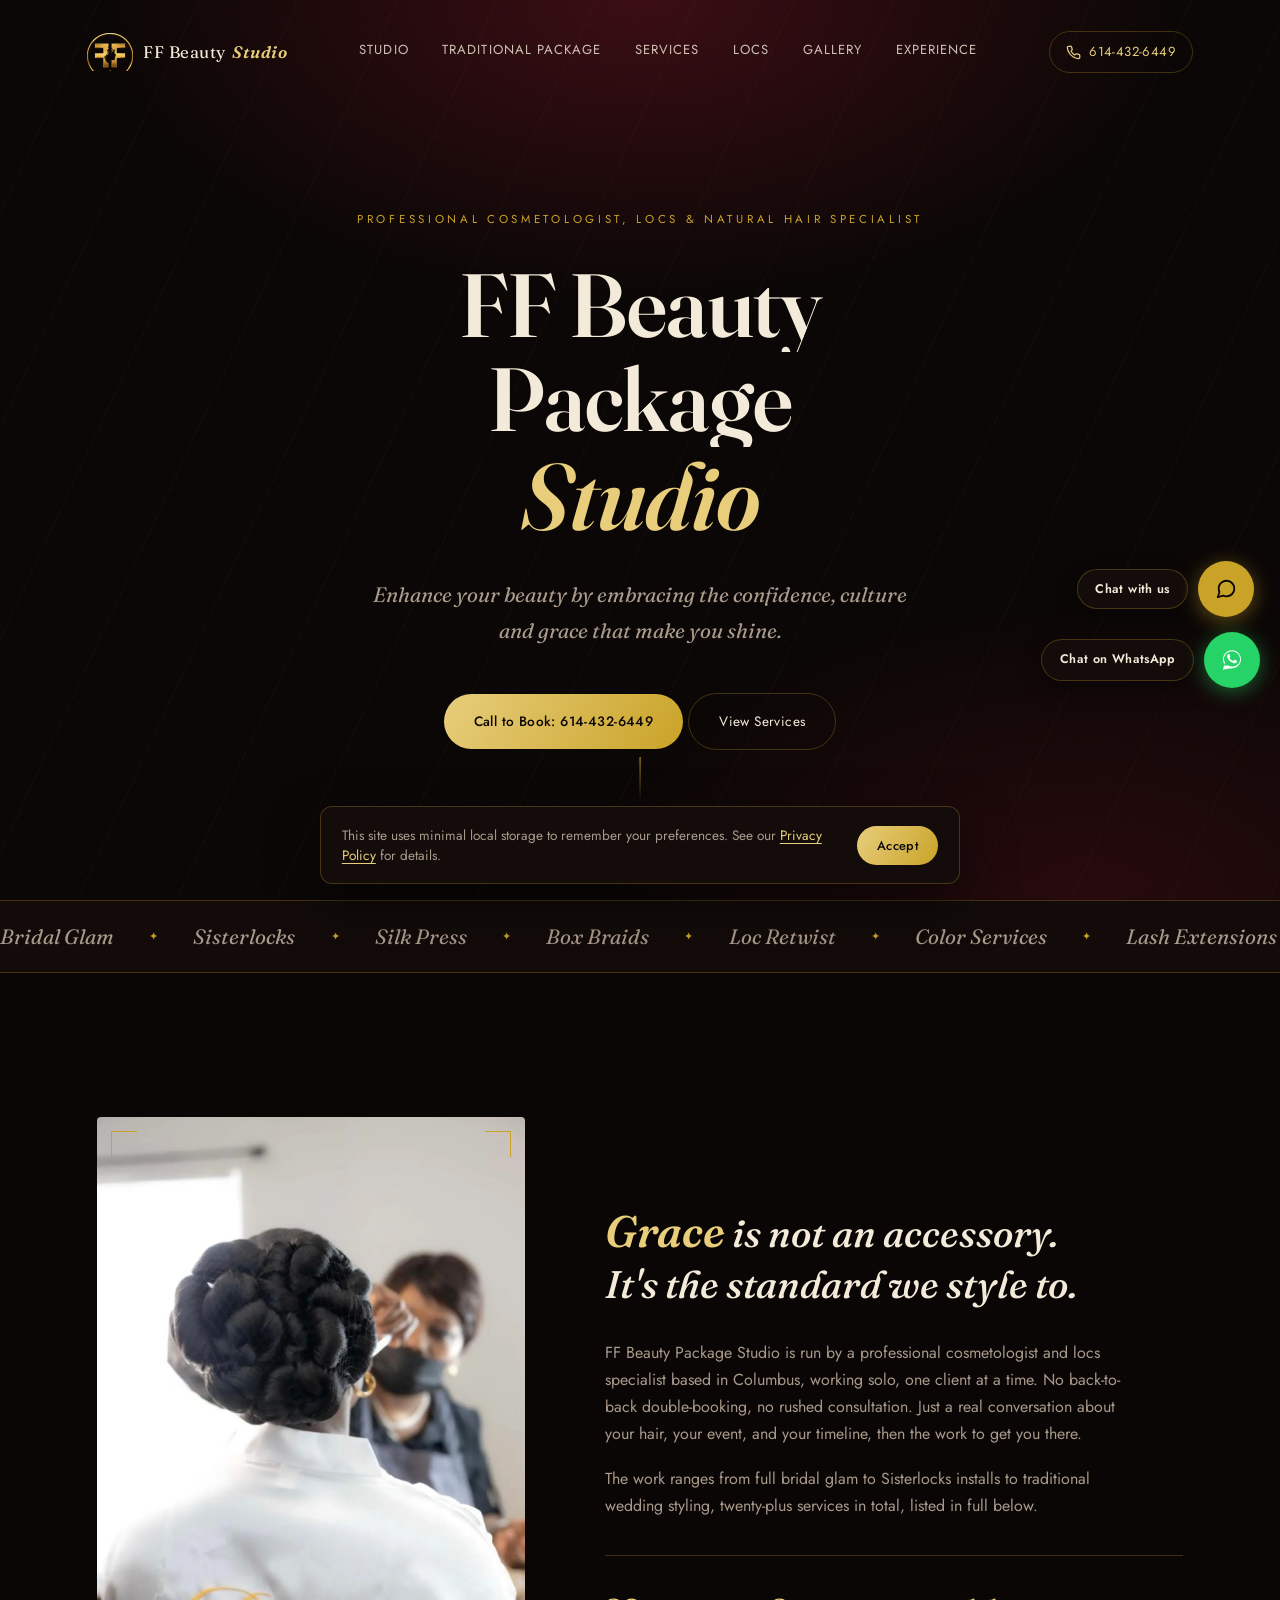
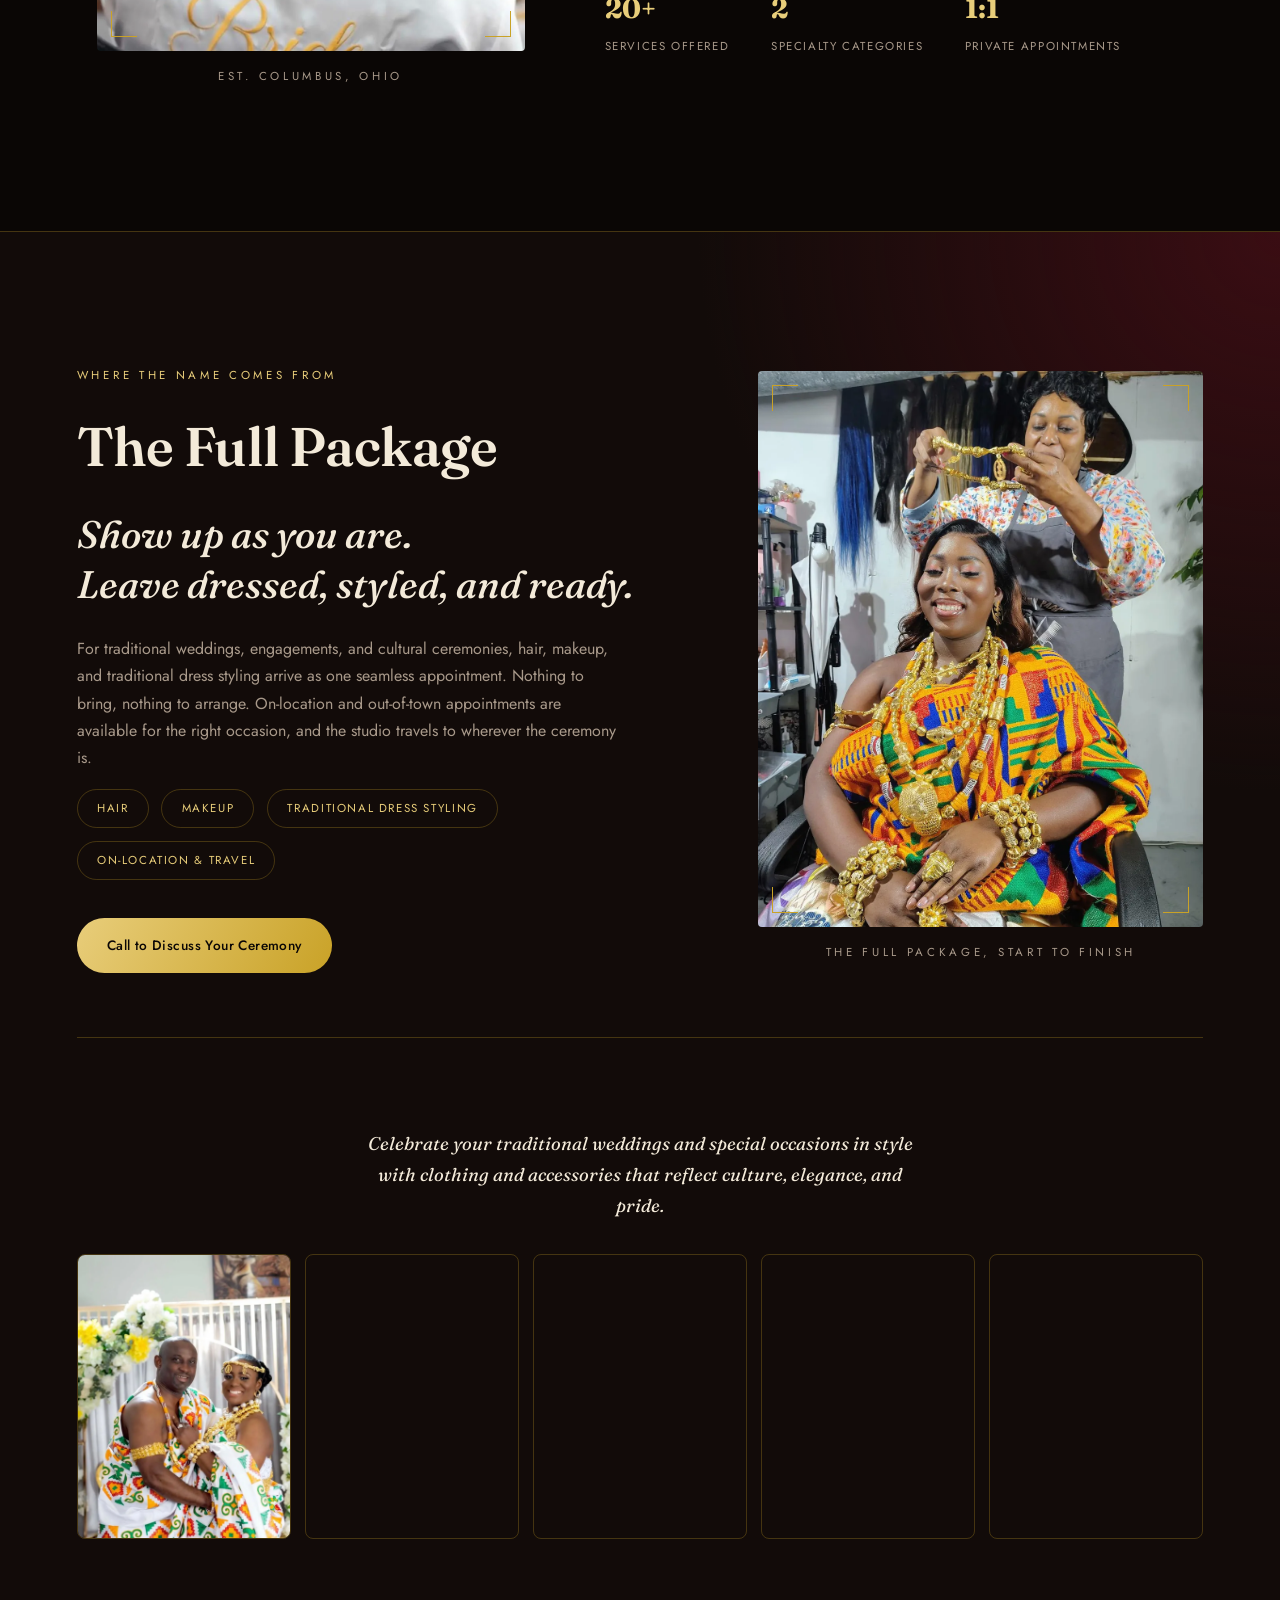
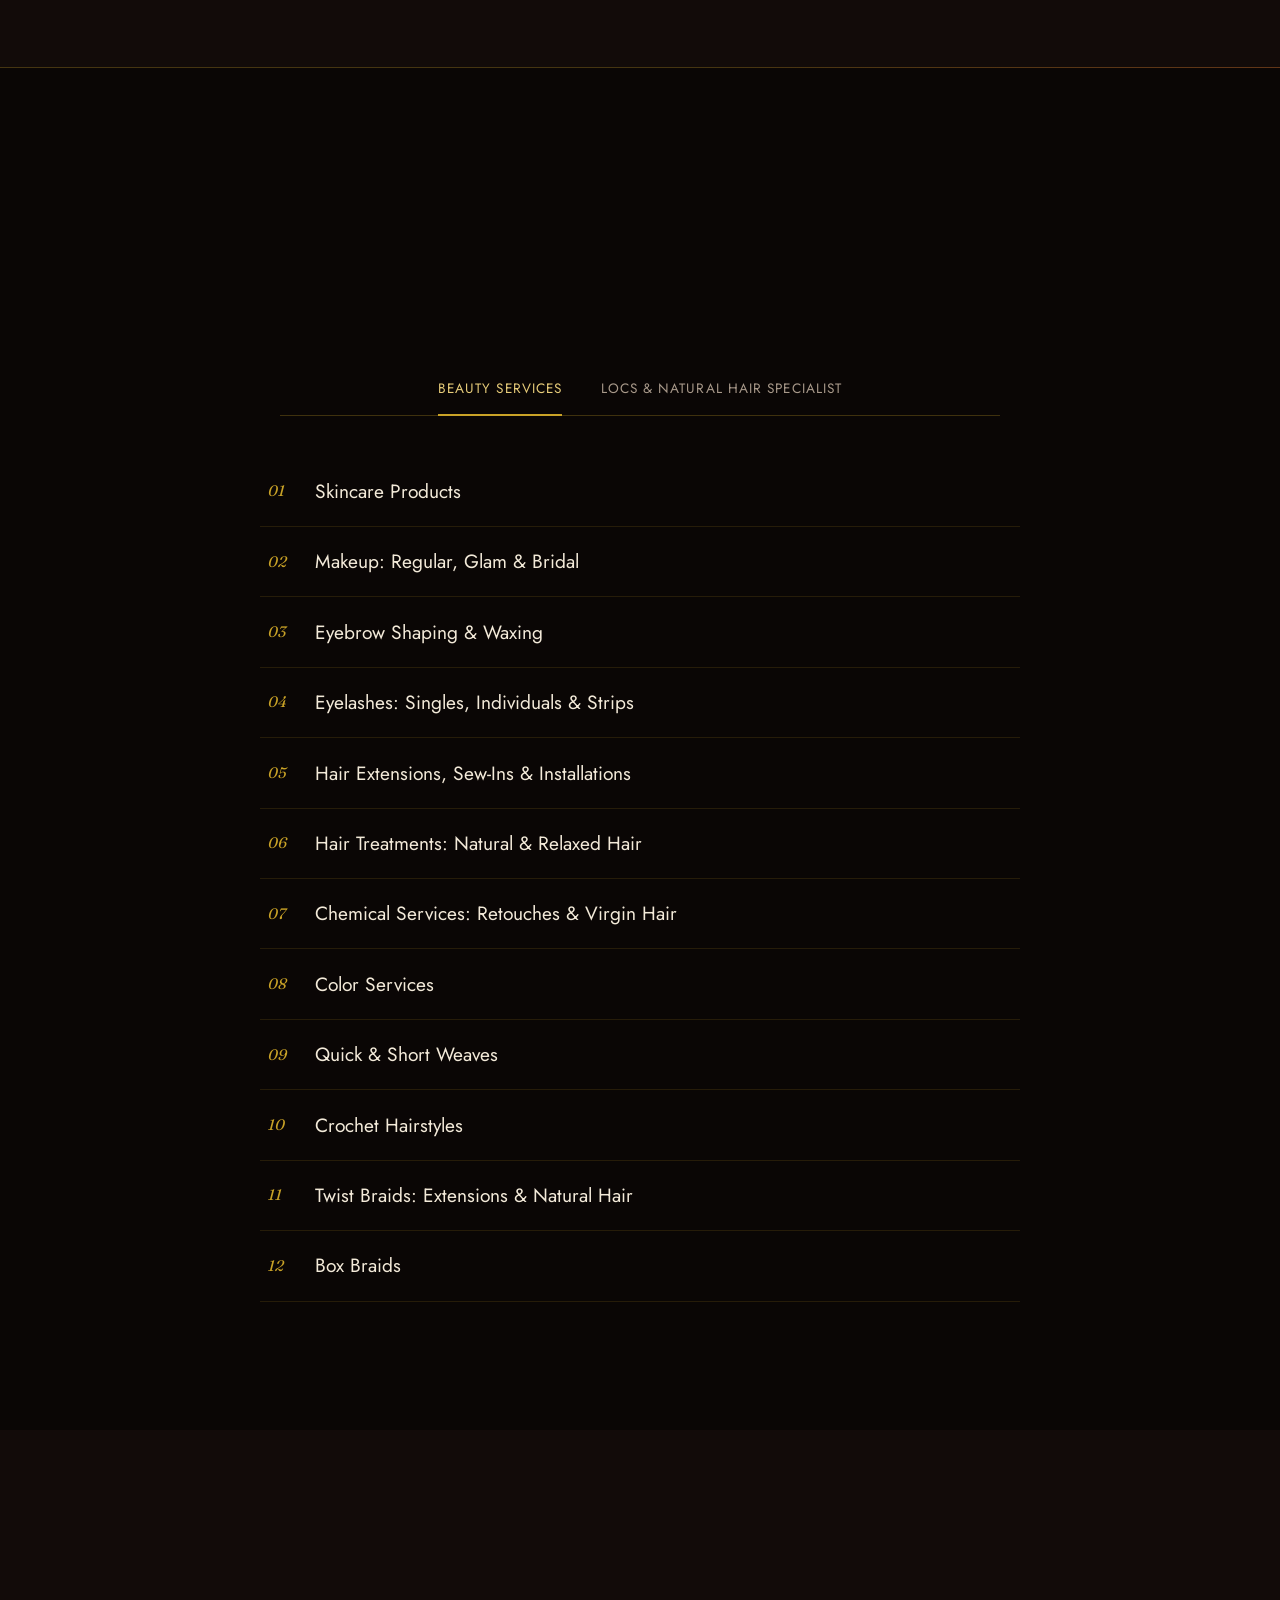
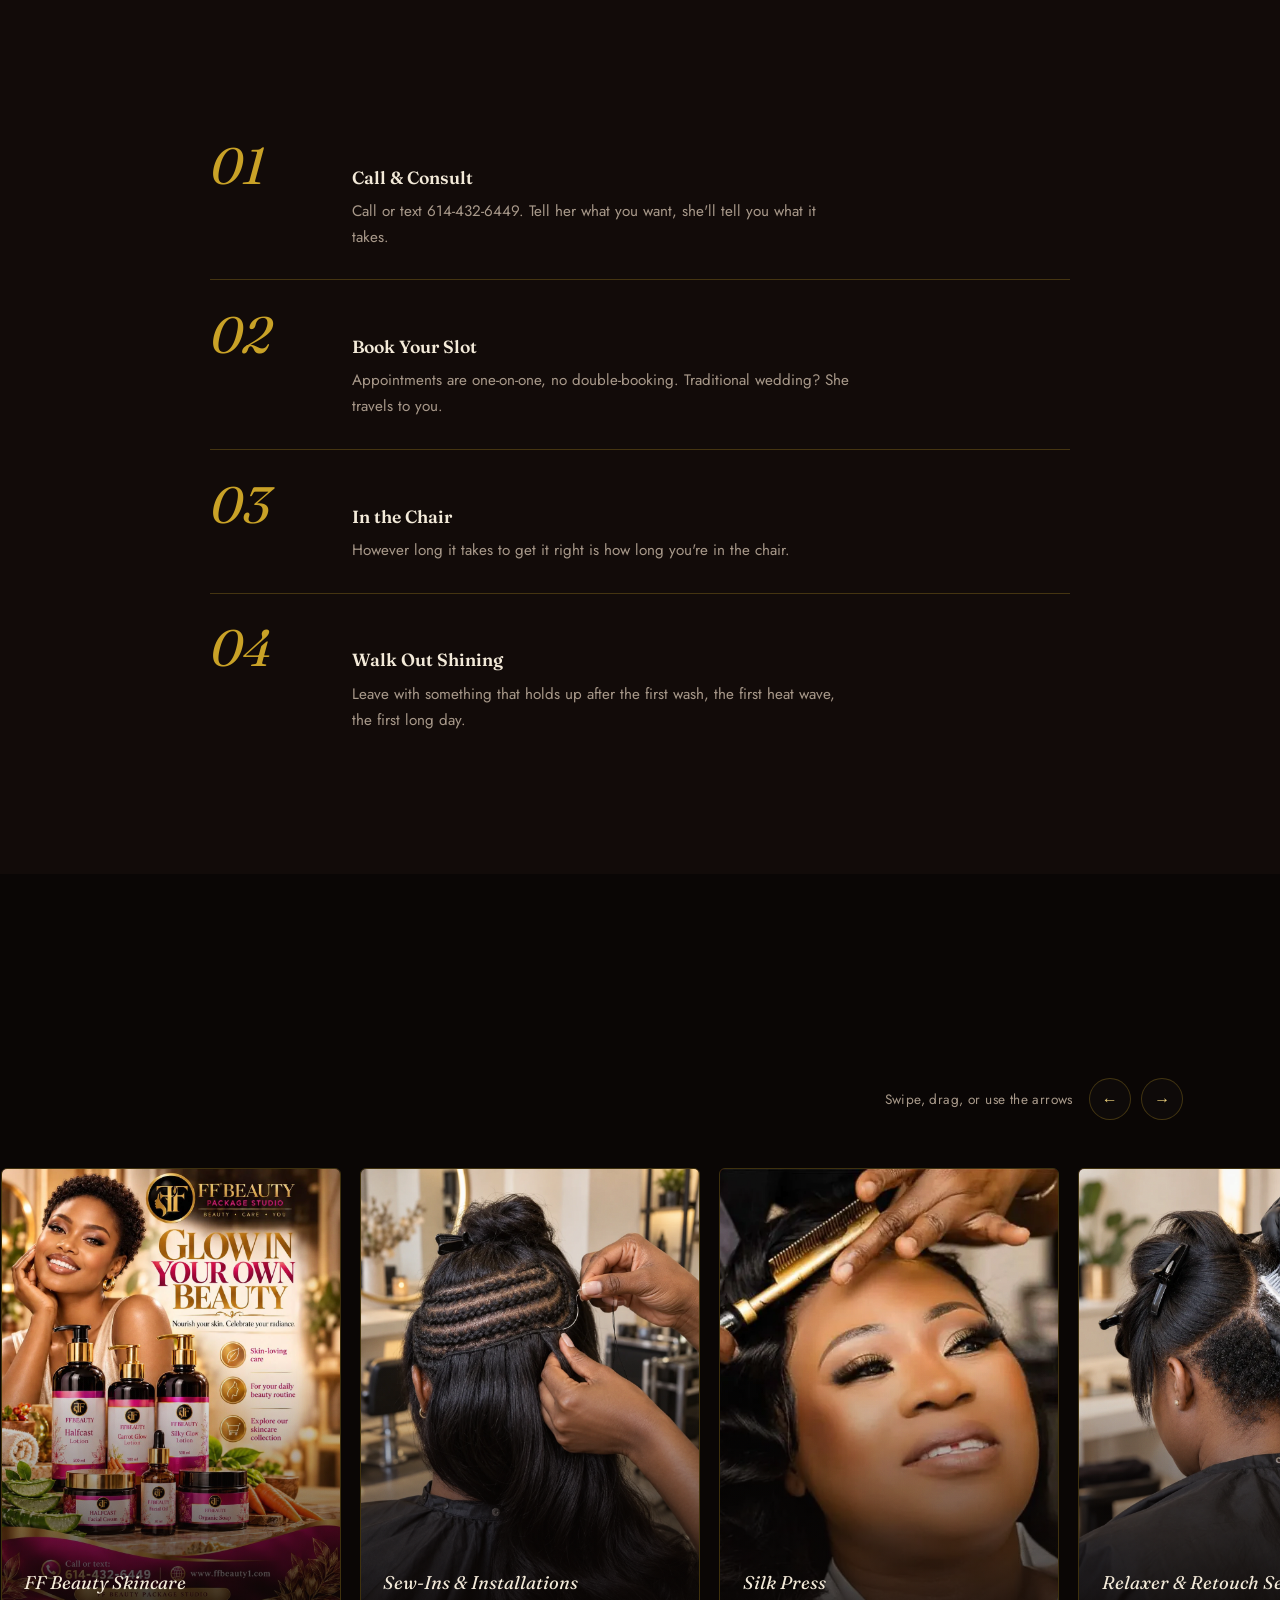
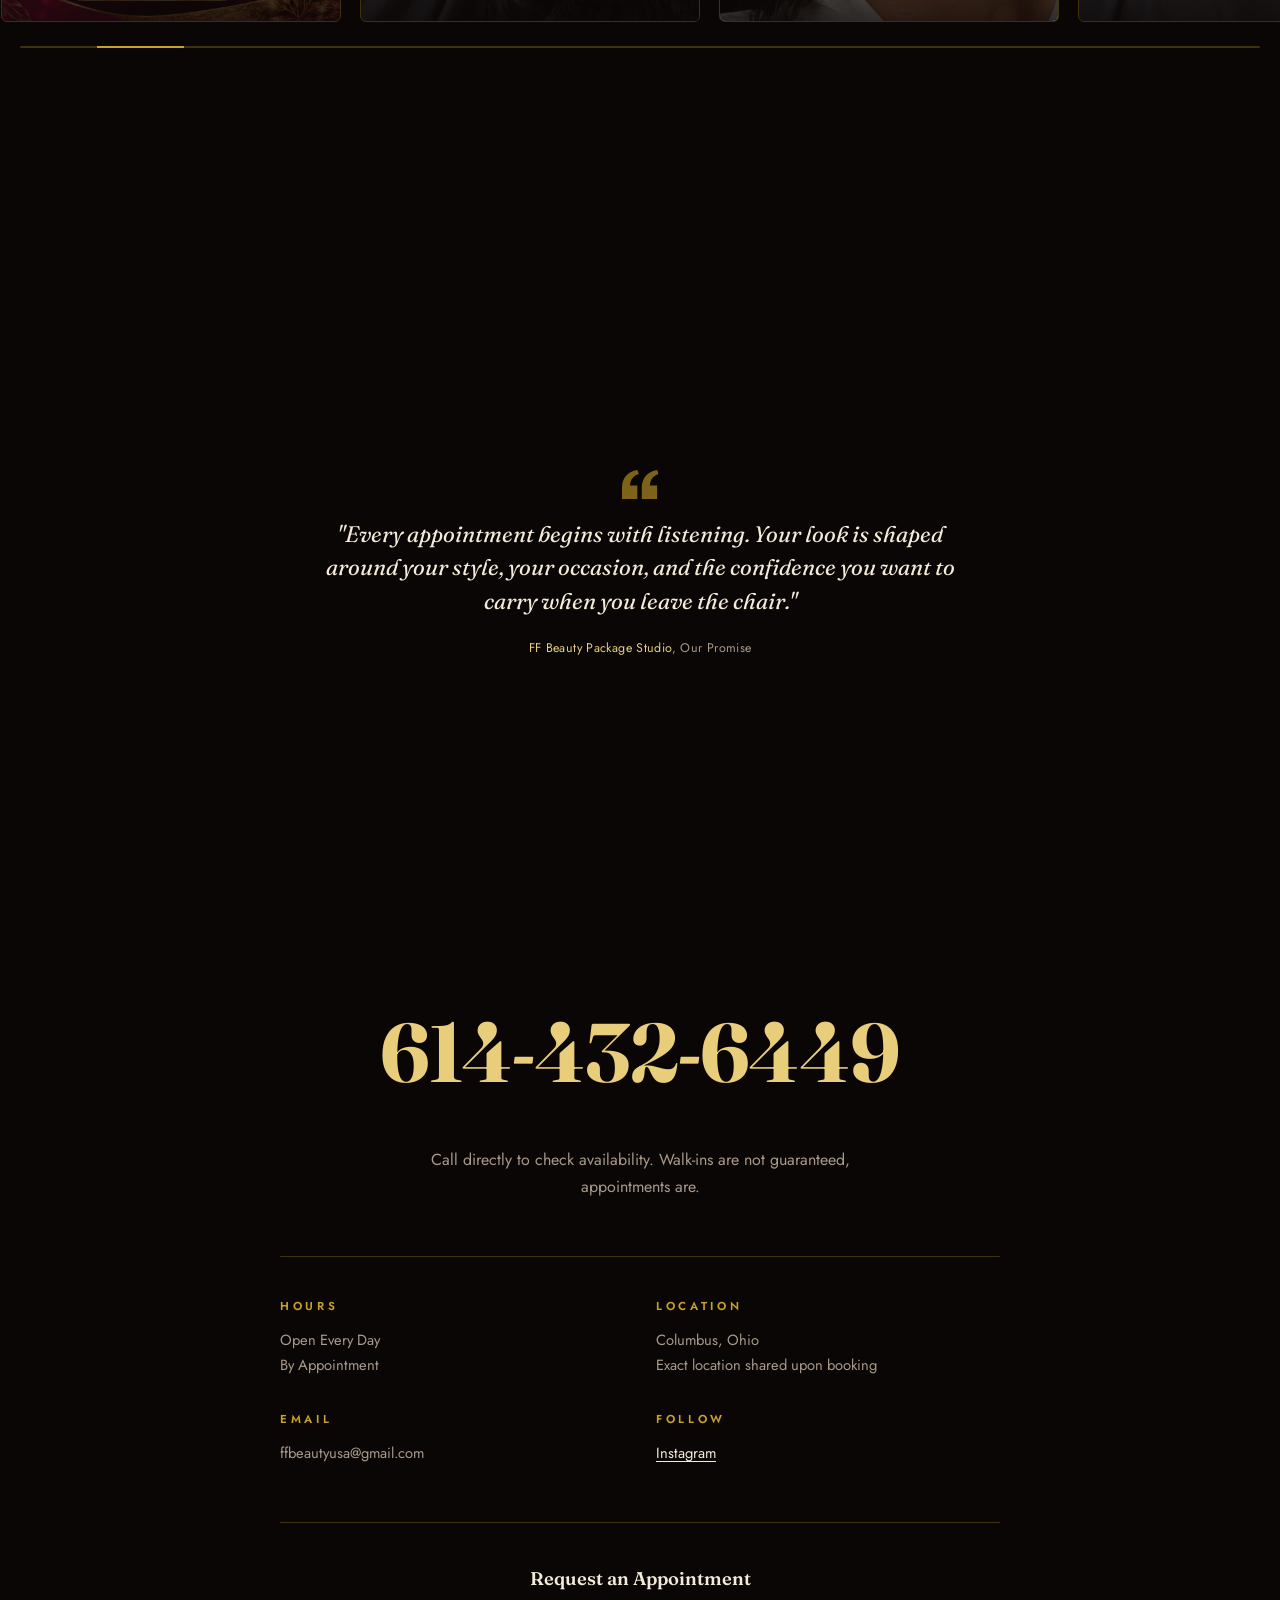
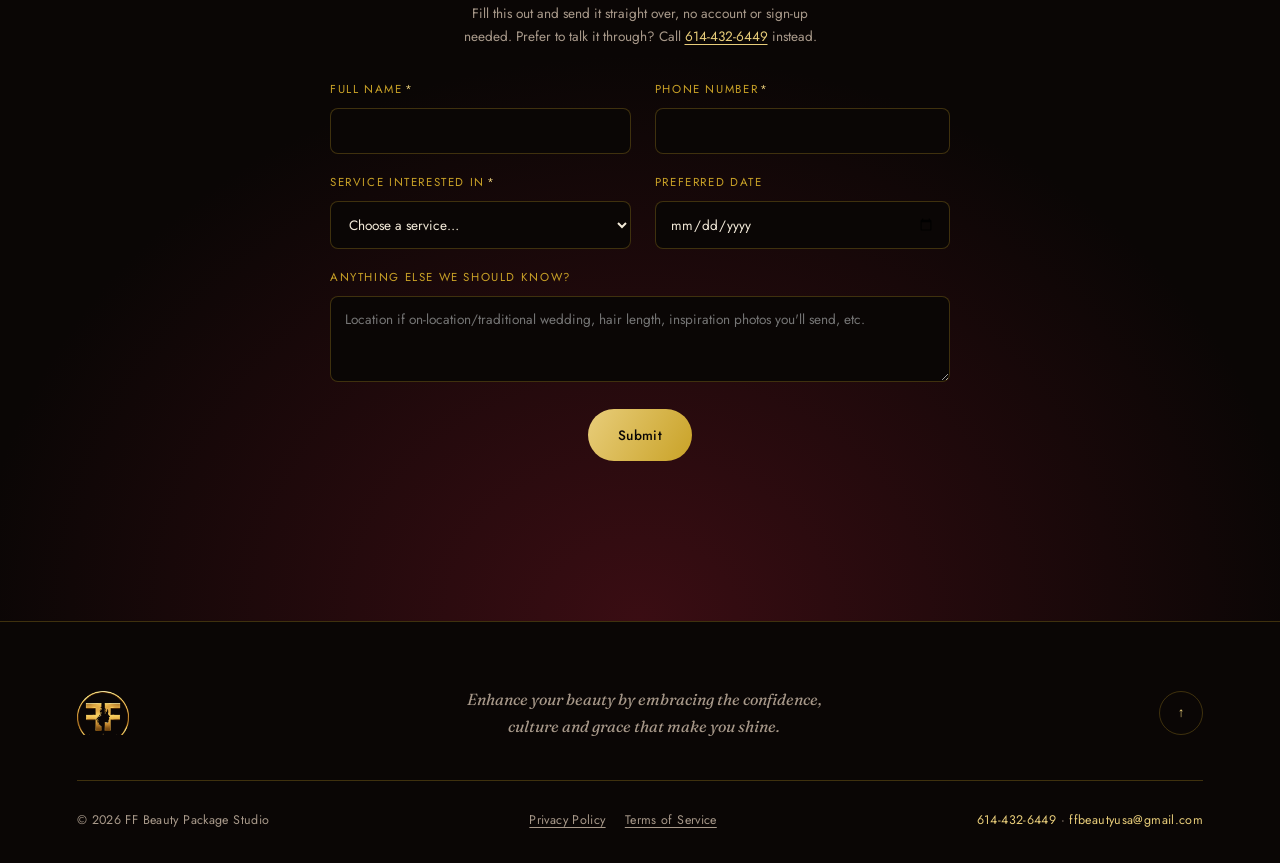
<file: index.html>
<!DOCTYPE html>
<html lang="en">
<head>
<meta charset="UTF-8">
<meta name="viewport" content="width=device-width, initial-scale=1.0">
<script src="js/init.js"></script>
<title>FF Beauty Package Studio | Cosmetologist &amp; Locs Specialist</title>
<meta name="description" content="FF Beauty Package Studio. Professional cosmetologist, locs &amp; natural hair specialist. Bridal glam, silk press, Sisterlocks, braids &amp; more. Call 614-432-6449.">

<link rel="preconnect" href="https://fonts.googleapis.com">
<link rel="preconnect" href="https://fonts.gstatic.com" crossorigin>
<link href="https://fonts.googleapis.com/css2?family=Fraunces:ital,wght@0,400;0,500;0,600;0,700;0,900;1,500;1,600&family=Jost:wght@300;400;500;600&display=swap" rel="stylesheet">

<link rel="stylesheet" href="css/style.css">
<link rel="icon" href="assets/logo/favicon.ico" sizes="any">
<link rel="icon" type="image/png" sizes="16x16" href="assets/logo/favicon-16x16.png">
<link rel="icon" type="image/png" sizes="32x32" href="assets/logo/favicon-32x32.png">
<link rel="icon" type="image/png" sizes="192x192" href="assets/logo/favicon-192x192.png">
<link rel="apple-touch-icon" sizes="180x180" href="assets/logo/apple-touch-icon.png">
<link rel="manifest" href="assets/logo/site.webmanifest">
<meta name="theme-color" content="#0a0605">
</head>
<body>

<!-- grain overlay -->
<div class="grain" aria-hidden="true"></div>

<!-- preloader -->
<div class="preloader" id="preloader" aria-hidden="true">
  <img class="preloader-logo" src="assets/logo/ff-logo-cutout.png" alt="" width="180" height="131">
  <div class="preloader-label"><span>ENTERING THE STUDIO</span></div>
</div>

<!-- header -->
<header class="site-header" id="siteHeader">
  <div class="header-inner">
    <a href="#top" class="brand" aria-label="FF Beauty Package Studio, home">
      <img class="brand-mark" src="assets/logo/ff-logo-badge.png" alt="FF Beauty Package Studio logo" width="46" height="46">
      <span class="brand-word">FF Beauty <em>Studio</em></span>
    </a>

    <nav class="nav-desktop" aria-label="Primary">
      <a href="#studio"><span>Studio</span></a>
      <a href="#package"><span>Traditional Package</span></a>
      <a href="#services"><span>Services</span></a>
      <a href="#locs"><span>Locs</span></a>
      <a href="#gallery"><span>Gallery</span></a>
      <a href="#reviews"><span>Experience</span></a>
      <span class="nav-indicator" aria-hidden="true"></span>
    </nav>

    <a class="header-cta" href="tel:16144326449">
      <svg width="15" height="15" viewBox="0 0 24 24" fill="none" stroke="currentColor" stroke-width="2" stroke-linecap="round" stroke-linejoin="round" aria-hidden="true"><path d="M22 16.92v3a2 2 0 0 1-2.18 2 19.79 19.79 0 0 1-8.63-3.07 19.5 19.5 0 0 1-6-6 19.79 19.79 0 0 1-3.07-8.67A2 2 0 0 1 4.11 2h3a2 2 0 0 1 2 1.72c.127.96.361 1.903.7 2.81a2 2 0 0 1-.45 2.11L8.09 9.91a16 16 0 0 0 6 6l1.27-1.27a2 2 0 0 1 2.11-.45c.907.339 1.85.573 2.81.7A2 2 0 0 1 22 16.92z"/></svg>
      <span>614-432-6449</span>
    </a>

    <button class="menu-toggle" id="menuToggle" aria-label="Open menu" aria-expanded="false" aria-controls="mobileMenu">
      <span></span><span></span><span></span>
    </button>
  </div>
</header>

<!-- mobile menu overlay -->
<div class="mobile-menu" id="mobileMenu">
  <nav aria-label="Mobile">
    <a href="#studio" data-i="01">Studio</a>
    <a href="#package" data-i="02">Package</a>
    <a href="#services" data-i="03">Services</a>
    <a href="#locs" data-i="04">Locs</a>
    <a href="#gallery" data-i="05">Gallery</a>
    <a href="#reviews" data-i="06">Experience</a>
    <a href="#book" data-i="07">Book Now</a>
  </nav>
  <div class="mobile-menu-footer">
    <a href="tel:16144326449">614-432-6449</a>
  </div>
</div>

<main id="top">

  <!-- HERO -->
  <section class="hero" id="hero">
    <div class="hero-bg" aria-hidden="true"></div>
    <div class="hero-inner">
      <p class="eyebrow reveal-line"><span>Professional Cosmetologist, Locs &amp; Natural Hair Specialist</span></p>

      <h1 class="hero-title">
        <span class="line reveal-line" style="--d:0"><span>FF Beauty</span></span>
        <span class="line reveal-line" style="--d:1"><span>Package</span></span>
        <span class="line reveal-line reveal-script" style="--d:2"><span class="script">Studio</span></span>
      </h1>

      <p class="hero-tagline reveal-line" style="--d:3">
        <span>Enhance your beauty by embracing the confidence, culture and grace that make you shine.</span>
      </p>

      <div class="hero-actions reveal-line" style="--d:4">
        <a href="tel:16144326449" class="btn btn--gold">
          <span>Call to Book: 614-432-6449</span>
        </a>
        <a href="#services" class="btn btn--ghost">
          <span>View Services</span>
        </a>
      </div>
    </div>

    <div class="scroll-cue" aria-hidden="true">
      <span class="scroll-cue-line"></span>
      <span class="scroll-cue-text">SCROLL</span>
    </div>
  </section>

  <!-- MARQUEE -->
  <div class="marquee" aria-hidden="true">
    <div class="marquee-track">
      <span>Bridal Glam</span><i>&#10022;</i><span>Sisterlocks</span><i>&#10022;</i><span>Silk Press</span><i>&#10022;</i><span>Box Braids</span><i>&#10022;</i><span>Loc Retwist</span><i>&#10022;</i><span>Color Services</span><i>&#10022;</i><span>Lash Extensions</span><i>&#10022;</i>
      <span>Bridal Glam</span><i>&#10022;</i><span>Sisterlocks</span><i>&#10022;</i><span>Silk Press</span><i>&#10022;</i><span>Box Braids</span><i>&#10022;</i><span>Loc Retwist</span><i>&#10022;</i><span>Color Services</span><i>&#10022;</i><span>Lash Extensions</span><i>&#10022;</i>
    </div>
  </div>

  <!-- STUDIO / ABOUT -->
  <section class="studio" id="studio">
    <div class="studio-grid">
      <div class="studio-frame reveal-up">
        <div class="studio-frame-inner">
          <img src="assets/images/studio-bridal-updo.webp" alt="FF Beauty Package Studio, finishing a bride's braided updo" decoding="async">
          <span class="corner-bracket cb-tl"></span>
          <span class="corner-bracket cb-tr"></span>
          <span class="corner-bracket cb-bl"></span>
          <span class="corner-bracket cb-br"></span>
        </div>
        <p class="frame-caption">Est. Columbus, Ohio</p>
      </div>

      <div class="studio-copy">
        <span class="kicker reveal-up">The Studio</span>
        <p class="pull-quote reveal-up">
          <span class="script script--big">Grace</span> is not an accessory.<br>
          It's the standard we style to.
        </p>
        <p class="studio-text">FF Beauty Package Studio is run by a professional cosmetologist and locs specialist based in Columbus, working solo, one client at a time. No back-to-back double-booking, no rushed consultation. Just a real conversation about your hair, your event, and your timeline, then the work to get you there.</p>
        <p class="studio-text">The work ranges from full bridal glam to Sisterlocks installs to traditional wedding styling, twenty-plus services in total, listed in full below.</p>
        <div class="studio-stats">
          <div><strong>20+</strong><span>Services Offered</span></div>
          <div><strong>2</strong><span>Specialty Categories</span></div>
          <div><strong>1:1</strong><span>Private Appointments</span></div>
        </div>
      </div>
    </div>
  </section>

  <!-- TRADITIONAL WEDDING PACKAGE -->
  <section class="package" id="package">
    <div class="package-grid">
      <div class="package-copy">
        <span class="kicker kicker--light">Where the Name Comes From</span>
        <h2 class="section-title">The Full Package</h2>
        <p class="pull-quote">Show up as you are.<br>Leave dressed, styled, and ready.</p>
        <p class="studio-text">For traditional weddings, engagements, and cultural ceremonies, hair, makeup, and traditional dress styling arrive as one seamless appointment. Nothing to bring, nothing to arrange. On-location and out-of-town appointments are available for the right occasion, and the studio travels to wherever the ceremony is.</p>
        <ul class="package-chips">
          <li>Hair</li>
          <li>Makeup</li>
          <li>Traditional Dress Styling</li>
          <li>On-Location &amp; Travel</li>
        </ul>
        <a href="tel:16144326449" class="btn btn--gold"><span>Call to Discuss Your Ceremony</span></a>
      </div>

      <div class="studio-frame reveal-up">
        <div class="studio-frame-inner">
          <img src="assets/images/traditional-dressing-kente.webp" alt="Dressing a bride in traditional kente cloth and gold jewelry, start to finish" decoding="async">
          <span class="corner-bracket cb-tl"></span>
          <span class="corner-bracket cb-tr"></span>
          <span class="corner-bracket cb-bl"></span>
          <span class="corner-bracket cb-br"></span>
        </div>
        <p class="frame-caption">The full package, start to finish</p>
      </div>
    </div>

    <!-- More traditional looks -->
    <div class="traditional-looks">
      <span class="kicker reveal-up">More From The Package</span>
      <p class="traditional-looks-caption">Celebrate your traditional weddings and special occasions in style with clothing and accessories that reflect culture, elegance, and pride.</p>
      <div class="traditional-looks-grid">
        <div class="tl-card reveal-up">
          <img src="assets/images/traditional-couple-portrait.webp" alt="Couple styled head to toe in traditional kente for their ceremony" decoding="async">
        </div>
        <div class="tl-card reveal-up">
          <img src="assets/images/traditional-look-outdoor.webp" alt="Traditional ceremony attire, full look, outdoor portrait" decoding="async">
        </div>
        <div class="tl-card reveal-up">
          <img src="assets/images/traditional-look-gold-pearl.webp" alt="Traditional bridal look in gold and pearl" decoding="async">
        </div>
        <div class="tl-card reveal-up">
          <img src="assets/images/traditional-look-orange-kente.webp" alt="Traditional wedding glam in orange and gold kente" decoding="async">
        </div>
        <div class="tl-card reveal-up">
          <img src="assets/images/traditional-look-beaded-collar.webp" alt="Traditional bridal portrait with beaded collar necklace" decoding="async">
        </div>
      </div>
    </div>
  </section>

  <!-- SERVICES -->
  <section class="services" id="services">
    <div class="section-head">
      <span class="kicker reveal-up">What We Offer</span>
      <h2 class="section-title reveal-up">Services &amp; Specialties</h2>
    </div>

    <div class="tabs" role="tablist" aria-label="Service categories">
      <button class="tab is-active" role="tab" aria-selected="true" data-tab="beauty">Beauty Services</button>
      <button class="tab" role="tab" aria-selected="false" data-tab="locs" id="locs">Locs &amp; Natural Hair Specialist</button>
      <span class="tab-indicator" aria-hidden="true"></span>
    </div>

    <div class="tab-panels">
      <ul class="service-list is-active" data-panel="beauty">
        <li style="--i:0"><span class="num">01</span><span class="name">Skincare Products</span><span class="arrow">&rarr;</span></li>
        <li style="--i:1"><span class="num">02</span><span class="name">Makeup: Regular, Glam &amp; Bridal</span><span class="arrow">&rarr;</span></li>
        <li style="--i:2"><span class="num">03</span><span class="name">Eyebrow Shaping &amp; Waxing</span><span class="arrow">&rarr;</span></li>
        <li style="--i:3"><span class="num">04</span><span class="name">Eyelashes: Singles, Individuals &amp; Strips</span><span class="arrow">&rarr;</span></li>
        <li style="--i:4"><span class="num">05</span><span class="name">Hair Extensions, Sew-Ins &amp; Installations</span><span class="arrow">&rarr;</span></li>
        <li style="--i:5"><span class="num">06</span><span class="name">Hair Treatments: Natural &amp; Relaxed Hair</span><span class="arrow">&rarr;</span></li>
        <li style="--i:6"><span class="num">07</span><span class="name">Chemical Services: Retouches &amp; Virgin Hair</span><span class="arrow">&rarr;</span></li>
        <li style="--i:7"><span class="num">08</span><span class="name">Color Services</span><span class="arrow">&rarr;</span></li>
        <li style="--i:8"><span class="num">09</span><span class="name">Quick &amp; Short Weaves</span><span class="arrow">&rarr;</span></li>
        <li style="--i:9"><span class="num">10</span><span class="name">Crochet Hairstyles</span><span class="arrow">&rarr;</span></li>
        <li style="--i:10"><span class="num">11</span><span class="name">Twist Braids: Extensions &amp; Natural Hair</span><span class="arrow">&rarr;</span></li>
        <li style="--i:11"><span class="num">12</span><span class="name">Box Braids</span><span class="arrow">&rarr;</span></li>
      </ul>

      <ul class="service-list" data-panel="locs">
        <li style="--i:0"><span class="num">01</span><span class="name">Silk Press</span><span class="arrow">&rarr;</span></li>
        <li style="--i:1"><span class="num">02</span><span class="name">Starter Locs</span><span class="arrow">&rarr;</span></li>
        <li style="--i:2"><span class="num">03</span><span class="name">Dread Locs</span><span class="arrow">&rarr;</span></li>
        <li style="--i:3"><span class="num">04</span><span class="name">Instant Locs</span><span class="arrow">&rarr;</span></li>
        <li style="--i:4"><span class="num">05</span><span class="name">Loc Repairs</span><span class="arrow">&rarr;</span></li>
        <li style="--i:5"><span class="num">06</span><span class="name">Retwist &amp; Styles</span><span class="arrow">&rarr;</span></li>
        <li style="--i:6"><span class="num">07</span><span class="name">Loc Detox</span><span class="arrow">&rarr;</span></li>
        <li style="--i:7"><span class="num">08</span><span class="name">Sisterlocks</span><span class="arrow">&rarr;</span></li>
        <li style="--i:8"><span class="num">09</span><span class="name">Cornrows</span><span class="arrow">&rarr;</span></li>
      </ul>
    </div>
  </section>

  <!-- RITUAL / PROCESS -->
  <section class="ritual">
    <div class="section-head">
      <span class="kicker reveal-up">How It Works</span>
      <h2 class="section-title reveal-up">From Call to Chair</h2>
    </div>
    <div class="ritual-list">
      <div class="ritual-row">
        <span class="ritual-num">01</span>
        <div class="ritual-row-copy">
          <h3>Call &amp; Consult</h3>
          <p>Call or text 614-432-6449. Tell her what you want, she'll tell you what it takes.</p>
        </div>
      </div>
      <div class="ritual-row">
        <span class="ritual-num">02</span>
        <div class="ritual-row-copy">
          <h3>Book Your Slot</h3>
          <p>Appointments are one-on-one, no double-booking. Traditional wedding? She travels to you.</p>
        </div>
      </div>
      <div class="ritual-row">
        <span class="ritual-num">03</span>
        <div class="ritual-row-copy">
          <h3>In the Chair</h3>
          <p>However long it takes to get it right is how long you're in the chair.</p>
        </div>
      </div>
      <div class="ritual-row">
        <span class="ritual-num">04</span>
        <div class="ritual-row-copy">
          <h3>Walk Out Shining</h3>
          <p>Leave with something that holds up after the first wash, the first heat wave, the first long day.</p>
        </div>
      </div>
    </div>
  </section>

  <!-- GALLERY -->
  <section class="gallery" id="gallery">
    <div class="section-head section-head--row">
      <div>
        <span class="kicker reveal-up">Services in Pictures</span>
        <h2 class="section-title reveal-up">See What We Do</h2>
      </div>
      <div class="gallery-nav" aria-label="Gallery controls">
        <p class="gallery-hint">Swipe, drag, or use the arrows</p>
        <button class="gallery-arrow" id="galleryPrev" type="button" aria-label="Previous services">&larr;</button>
        <button class="gallery-arrow" id="galleryNext" type="button" aria-label="More services">&rarr;</button>
      </div>
    </div>

    <div class="gallery-track" id="galleryTrack">
      <!-- A varied service leads each card so the studio's range is visible immediately. -->
      <div class="gallery-card" data-tone="2">
        <img src="assets/images/skincare-glow-flyer.webp" alt="FF Beauty skincare range: Halfcast, Carrot Glow and Silky Glow lotions, facial cream, facial oil and organic soap" loading="lazy" decoding="async">
        <span class="gallery-label">FF Beauty Skincare</span>
      </div>

      <div class="gallery-card" data-tone="4">
        <img src="assets/images/sew-in-installation.webp" alt="Sew-in hair extensions being stitched onto a neat cornrow foundation" loading="lazy" decoding="async">
        <span class="gallery-label">Sew-Ins &amp; Installations</span>
      </div>

      <div class="gallery-card" data-tone="3">
        <img src="assets/images/silk-press-hot-comb.webp" alt="Hot comb silk press styling in progress" loading="lazy" decoding="async">
        <span class="gallery-label">Silk Press</span>
      </div>

      <div class="gallery-card" data-tone="6">
        <img src="assets/images/relaxer-retouch.webp" alt="Professional relaxer retouch being applied carefully to new growth" loading="lazy" decoding="async">
        <span class="gallery-label">Relaxer &amp; Retouch Services</span>
      </div>

      <div class="gallery-card" data-tone="5">
        <img src="assets/images/cornrow-braided-bun.webp" alt="Finished curved cornrows gathered into a low braided bun" loading="lazy" decoding="async">
        <span class="gallery-label">Cornrows</span>
      </div>

      <div class="gallery-card" data-tone="4">
        <img src="assets/images/box-braids-finished.webp" alt="Finished box braids with a black-to-gold ombre" loading="lazy" decoding="async">
        <span class="gallery-label">Box Braids</span>
      </div>

      <div class="gallery-card" data-tone="1">
        <img src="assets/images/ff-package-in-action.webp" alt="FF Beauty artist applying makeup to a client" loading="lazy" decoding="async">
        <span class="gallery-label">Makeup: Regular, Glam &amp; Bridal</span>
      </div>

      <div class="gallery-card gallery-card--contain" data-tone="4">
        <img src="assets/images/lash-style-guide.webp" alt="Lash extension style guide comparing classic, hybrid, and volume sets" loading="lazy" decoding="async">
        <span class="gallery-label">Eyelashes</span>
      </div>

      <div class="gallery-card" data-tone="6">
        <video poster="assets/images/loc-updo-reveal-poster.jpg" data-src="assets/video/loc-updo-reveal.mp4" muted loop playsinline autoplay preload="none" aria-label="Styled loc updo with rhinestone hairpiece reveal"></video>
        <span class="video-badge" aria-hidden="true"><svg width="18" height="18" viewBox="0 0 24 24" fill="currentColor"><path d="M8 5v14l11-7z"/></svg></span>
        <span class="gallery-label">Loc Retwist &amp; Styles</span>
      </div>

      <div class="gallery-card" data-tone="3">
        <img src="assets/images/sisterlocks-two-strand-style.webp" alt="Finished locs styled in two-strand twists and shown from the back" loading="lazy" decoding="async">
        <span class="gallery-label">Dreadlocks</span>
      </div>

      <div class="gallery-card" data-tone="5">
        <img src="assets/images/sisterlocks-installation.webp" alt="Close-up of a Sisterlocks installation showing clean parting and freshly formed locks" loading="lazy" decoding="async">
        <span class="gallery-label">Sisterlocks</span>
      </div>

      <div class="gallery-card" data-tone="7">
        <img src="assets/images/traditional-dressing-kente.webp" alt="Traditional kente dressing and jewelry styling in progress" loading="lazy" decoding="async">
        <span class="gallery-label">Traditional Dressing &amp; Styling</span>
      </div>

      <div class="gallery-card" data-tone="1">
        <img src="assets/images/studio-tiara-placement.webp" alt="Finishing touches on a bride's hair and makeup" loading="lazy" decoding="async">
        <span class="gallery-label">Bridal Hair &amp; Makeup</span>
      </div>

      <div class="gallery-card" data-tone="1">
        <img src="assets/images/bridal-makeup-veil-portrait.webp" alt="Bride in beaded gown and veil with soft glam bridal makeup" loading="lazy" decoding="async">
        <span class="gallery-label">Bridal Makeup</span>
      </div>

      <div class="gallery-card" data-tone="4">
        <video poster="assets/images/braiding-process-poster.jpg" data-src="assets/video/braiding-process.mp4" muted loop playsinline autoplay preload="none" aria-label="Twist braiding technique in progress"></video>
        <span class="video-badge" aria-hidden="true"><svg width="18" height="18" viewBox="0 0 24 24" fill="currentColor"><path d="M8 5v14l11-7z"/></svg></span>
        <span class="gallery-label">Twist Braids</span>
      </div>

      <div class="gallery-card" data-tone="2">
        <img src="assets/images/glam-smoky-eye-portrait.webp" alt="Finished glam smoky-eye makeup with full lashes and a glossy lip" loading="lazy" decoding="async">
        <span class="gallery-label">Glam Makeup</span>
      </div>

      <div class="gallery-card" data-tone="7">
        <video poster="assets/images/glam-reveal-poster.jpg" data-src="assets/video/glam-reveal.mp4" muted loop playsinline autoplay preload="none" aria-label="Bridal glam hair and makeup reveal, with gold fascinator"></video>
        <span class="video-badge" aria-hidden="true"><svg width="18" height="18" viewBox="0 0 24 24" fill="currentColor"><path d="M8 5v14l11-7z"/></svg></span>
        <span class="gallery-label">Glam Reveal</span>
      </div>
    </div>
    <div class="gallery-progress" aria-hidden="true"><span id="galleryProgressBar"></span></div>
  </section>

  <!-- REVIEWS -->
  <section class="reviews" id="reviews">
    <div class="section-head">
      <span class="kicker reveal-up">The FF Beauty Experience</span>
      <h2 class="section-title reveal-up">Beauty, Made Personal</h2>
    </div>
    <blockquote class="review-featured reveal-up">
      <svg class="quote-mark" viewBox="0 0 40 32" aria-hidden="true"><path d="M0 32V19.5C0 8.7 6.8 1.6 17 0l1.8 4.4c-6 1.7-9.3 5.9-9.9 12.6H17V32H0zm22 0V19.5c0-10.8 6.8-17.9 17-19.5l1.8 4.4c-6 1.7-9.3 5.9-9.9 12.6H39V32H22z"/></svg>
      <p>"Every appointment begins with listening. Your look is shaped around your style, your occasion, and the confidence you want to carry when you leave the chair."</p>
      <footer><span>FF Beauty Package Studio</span>, Our Promise</footer>
    </blockquote>
  </section>

  <!-- BOOK / CONTACT -->
  <section class="book" id="book">
    <div class="book-inner">
      <span class="kicker kicker--light reveal-up">Now Accepting Appointments</span>
      <a href="tel:16144326449" class="book-phone reveal-up">614-432-6449</a>
      <p class="book-sub">Call directly to check availability. Walk-ins are not guaranteed, appointments are.</p>

      <div class="book-details">
        <div>
          <h4>Hours</h4>
          <p>Open Every Day<br>By Appointment</p>
        </div>
        <div>
          <h4>Location</h4>
          <p>Columbus, Ohio<br>Exact location shared upon booking</p>
        </div>
        <div>
          <h4>Email</h4>
          <p><a href="mailto:ffbeautyusa@gmail.com">ffbeautyusa@gmail.com</a></p>
        </div>
        <div>
          <h4>Follow</h4>
          <p class="socials">
            <a href="https://www.instagram.com/ff_beautypackage" target="_blank" rel="noopener" aria-label="Instagram">Instagram</a>
          </p>
        </div>
      </div>

      <div class="book-form-wrap">
        <h3 class="book-form-title">Request an Appointment</h3>
        <p class="book-form-sub">Fill this out and send it straight over, no account or sign-up needed. Prefer to talk it through? Call <a href="tel:16144326449">614-432-6449</a> instead.</p>

        <form class="book-form" id="appointmentForm">
          <div class="book-form-row">
            <label for="apptName">Full Name<span aria-hidden="true">*</span></label>
            <input type="text" id="apptName" name="name" required autocomplete="name">
          </div>
          <div class="book-form-row">
            <label for="apptPhone">Phone Number<span aria-hidden="true">*</span></label>
            <input type="tel" id="apptPhone" name="phone" required autocomplete="tel">
          </div>
          <div class="book-form-row">
            <label for="apptService">Service Interested In<span aria-hidden="true">*</span></label>
            <select id="apptService" name="service" required>
              <option value="" disabled selected>Choose a service&hellip;</option>
              <optgroup label="Beauty Services">
                <option>Skincare Products</option>
                <option>Makeup: Regular, Glam &amp; Bridal</option>
                <option>Eyebrow Shaping &amp; Waxing</option>
                <option>Eyelashes</option>
                <option>Hair Extensions, Sew-Ins &amp; Installations</option>
                <option>Hair Treatments</option>
                <option>Chemical Services</option>
                <option>Color Services</option>
                <option>Quick &amp; Short Weaves</option>
                <option>Crochet Hairstyles</option>
                <option>Twist Braids</option>
                <option>Box Braids</option>
              </optgroup>
              <optgroup label="Locs &amp; Natural Hair Specialist">
                <option>Silk Press</option>
                <option>Starter Locs</option>
                <option>Dread Locs</option>
                <option>Instant Locs</option>
                <option>Loc Repairs</option>
                <option>Retwist &amp; Styles</option>
                <option>Loc Detox</option>
                <option>Sisterlocks</option>
                <option>Cornrows</option>
              </optgroup>
              <optgroup label="Traditional Wedding Package">
                <option>Traditional Wedding / Ceremony Styling</option>
              </optgroup>
              <option>Not sure yet</option>
            </select>
          </div>
          <div class="book-form-row">
            <label for="apptDate">Preferred Date</label>
            <input type="date" id="apptDate" name="date">
          </div>
          <div class="book-form-row book-form-row--full">
            <label for="apptNotes">Anything else we should know?</label>
            <textarea id="apptNotes" name="notes" rows="3" placeholder="Location if on-location/traditional wedding, hair length, inspiration photos you'll send, etc."></textarea>
          </div>
          <button type="submit" class="btn btn--gold book-form-submit">
            <span>Submit</span>
          </button>
        </form>
      </div>
    </div>
  </section>

</main>

<footer class="site-footer">
  <div class="footer-top">
    <img class="brand-mark" src="assets/logo/ff-logo-badge.png" alt="FF Beauty Package Studio logo" width="52" height="52">
    <p class="footer-tag">Enhance your beauty by embracing the confidence, culture and grace that make you shine.</p>
    <button class="back-to-top" id="backToTop" aria-label="Back to top">&uarr;</button>
  </div>
  <div class="footer-bottom">
    <span>&copy; <span id="year"></span> FF Beauty Package Studio</span>
    <span class="footer-legal"><a href="privacy.html">Privacy Policy</a><a href="terms.html">Terms of Service</a></span>
    <span class="footer-phone"><a href="tel:16144326449">614-432-6449</a> &middot; <a href="mailto:ffbeautyusa@gmail.com">ffbeautyusa@gmail.com</a></span>
  </div>
</footer>

<!-- chat assistant widget -->
<div class="chat-widget" id="chatWidget">
  <div class="chat-panel" id="chatPanel" role="dialog" aria-label="FF Beauty Assistant chat" aria-hidden="true">
    <div class="chat-panel-header">
      <img class="chat-avatar" src="assets/logo/ff-logo-badge.png" alt="" width="34" height="34">
      <div>
        <p class="chat-title">FF Beauty Assistant</p>
        <p class="chat-status"><span class="chat-status-dot"></span>Quick answers, anytime</p>
      </div>
    </div>
    <div class="chat-messages" id="chatMessages"></div>
    <form class="chat-input-row" id="chatForm">
      <input type="text" id="chatInput" maxlength="500" placeholder="Ask a question&hellip;" autocomplete="off" aria-label="Type your question">
      <button type="submit" aria-label="Send">
        <svg width="16" height="16" viewBox="0 0 24 24" fill="currentColor"><path d="M2 21l21-9L2 3v7l15 2-15 2z"/></svg>
      </button>
    </form>
  </div>
  <button class="chat-launcher" id="chatLauncher" aria-label="Open chat assistant" aria-expanded="false">
    <span class="fab-label">Chat with us</span>
    <span class="fab-circle fab-circle--chat">
      <svg class="chat-launcher-icon chat-launcher-icon--open" width="22" height="22" viewBox="0 0 24 24" fill="none" stroke="currentColor" stroke-width="2" stroke-linecap="round" stroke-linejoin="round"><path d="M21 11.5a8.38 8.38 0 0 1-.9 3.8 8.5 8.5 0 0 1-7.6 4.7 8.38 8.38 0 0 1-3.8-.9L3 21l1.9-5.7a8.38 8.38 0 0 1-.9-3.8 8.5 8.5 0 0 1 4.7-7.6 8.38 8.38 0 0 1 3.8-.9h.5a8.48 8.48 0 0 1 8 8v.5z"/></svg>
      <svg class="chat-launcher-icon chat-launcher-icon--close" width="18" height="18" viewBox="0 0 24 24" fill="none" stroke="currentColor" stroke-width="2" stroke-linecap="round" stroke-linejoin="round"><path d="M18 6 6 18M6 6l12 12"/></svg>
    </span>
  </button>
  <a class="whatsapp-fab" href="https://wa.me/16144326449?text=Hi%20FF%20Beauty%20Package%20Studio%2C%20I%27d%20like%20to%20know%20more%20about%20your%20services." target="_blank" rel="noopener" aria-label="Chat on WhatsApp">
    <span class="fab-label">Chat on WhatsApp</span>
    <span class="fab-circle fab-circle--whatsapp">
      <svg width="24" height="24" viewBox="0 0 32 32" fill="currentColor"><path d="M16.004 3C9.377 3 4 8.373 4 15c0 2.34.664 4.523 1.813 6.375L4 29l7.79-1.766A11.93 11.93 0 0 0 16.004 27C22.63 27 28 21.627 28 15S22.63 3 16.004 3zm0 21.75c-1.98 0-3.828-.55-5.406-1.5l-.387-.23-4.62 1.047 1.02-4.5-.253-.402A9.71 9.71 0 0 1 5.25 15c0-5.93 4.82-10.75 10.754-10.75S26.75 9.07 26.75 15 21.938 24.75 16.004 24.75zm5.895-8.043c-.324-.164-1.914-.945-2.21-1.05-.297-.11-.512-.164-.727.163-.215.328-.836 1.051-1.024 1.266-.187.219-.375.242-.699.082-.324-.164-1.367-.504-2.605-1.605-.964-.86-1.613-1.922-1.804-2.246-.188-.328-.02-.504.144-.668.148-.148.328-.383.492-.575.164-.19.219-.328.328-.546.11-.22.055-.41-.027-.575-.082-.164-.727-1.75-.996-2.398-.262-.63-.527-.543-.727-.55l-.617-.012c-.219 0-.574.082-.875.41-.3.328-1.148 1.121-1.148 2.734 0 1.613 1.176 3.172 1.34 3.39.164.22 2.312 3.531 5.605 4.95.782.336 1.394.539 1.87.692.786.25 1.5.215 2.066.13.63-.094 1.914-.782 2.184-1.539.269-.758.269-1.406.188-1.539-.082-.133-.297-.215-.621-.379z"/></svg>
    </span>
  </a>
</div>

<!-- cookie consent banner -->
<div class="cookie-banner" id="cookieBanner" role="dialog" aria-live="polite" aria-label="Cookie notice">
  <p>This site uses minimal local storage to remember your preferences. See our <a href="privacy.html">Privacy Policy</a> for details.</p>
  <button id="cookieAccept" class="btn btn--gold">Accept</button>
</div>

<script src="js/main.js"></script>
</body>
</html>
</file>
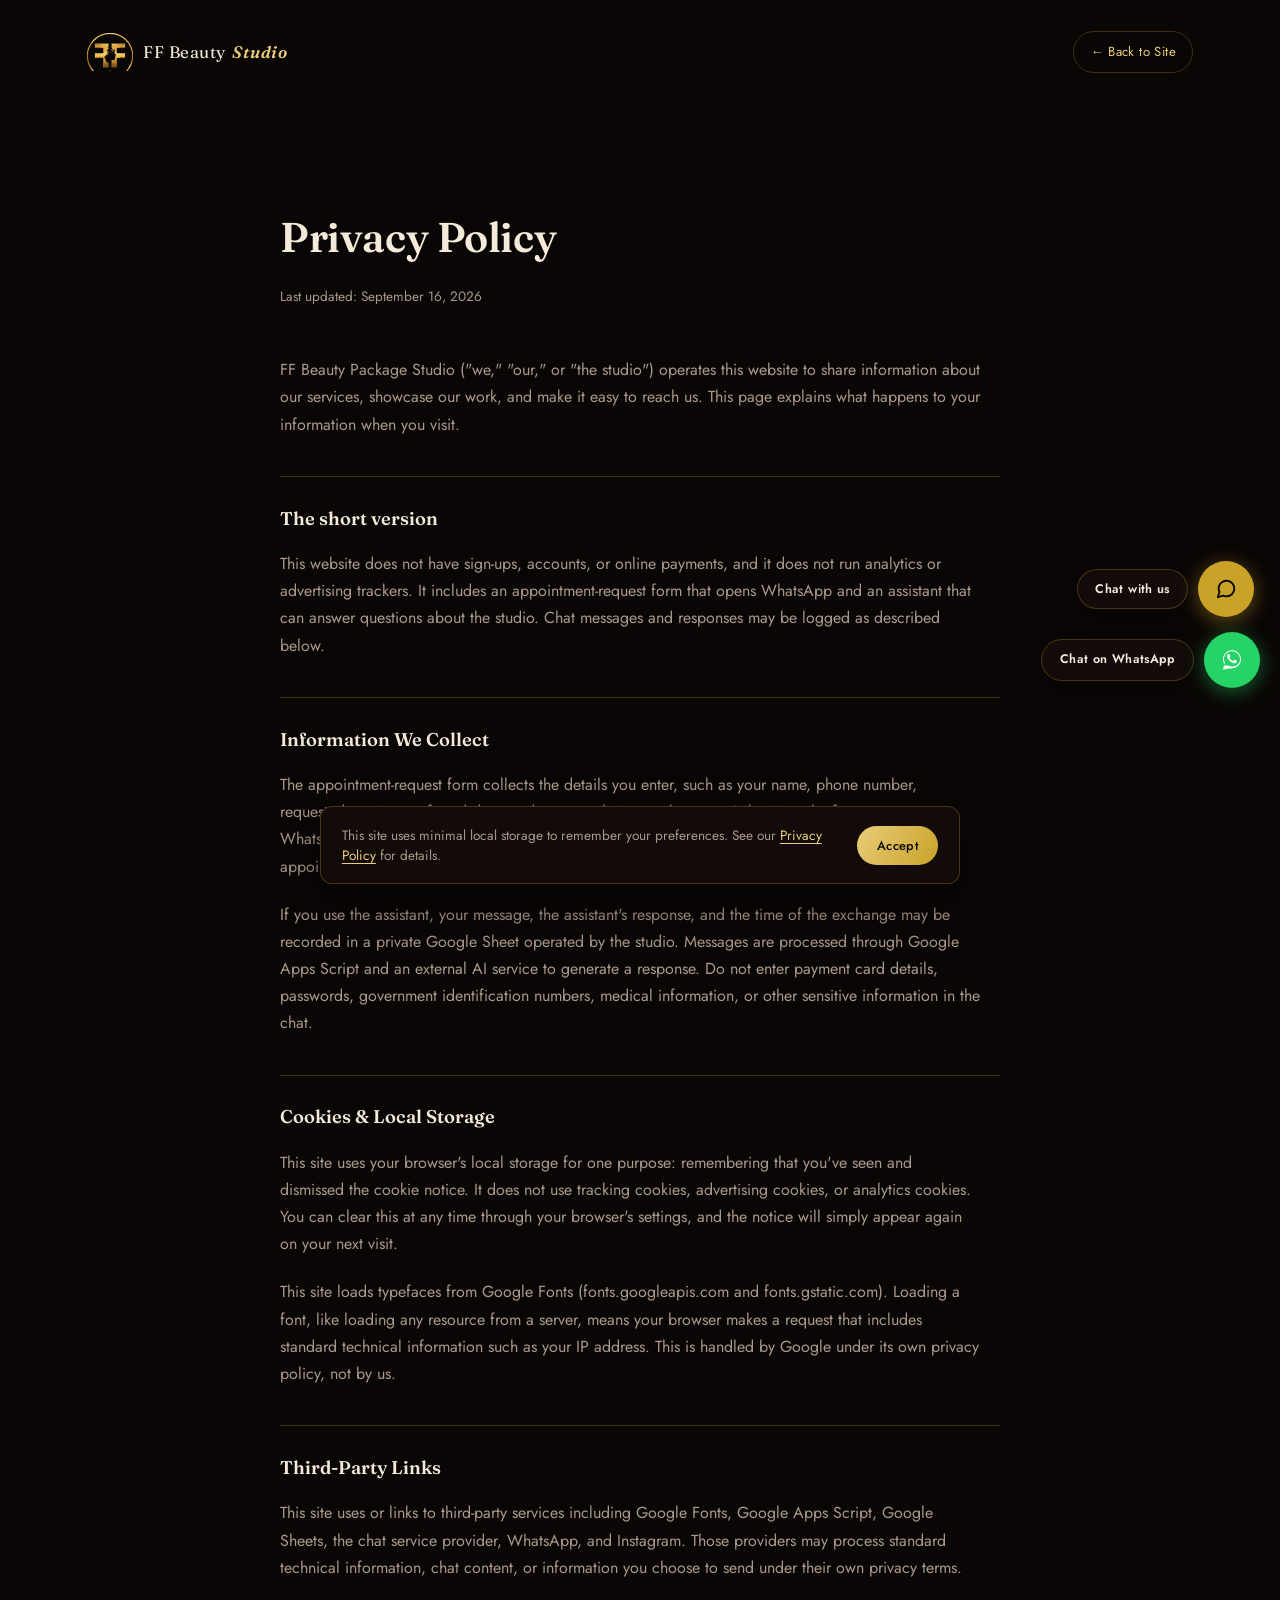
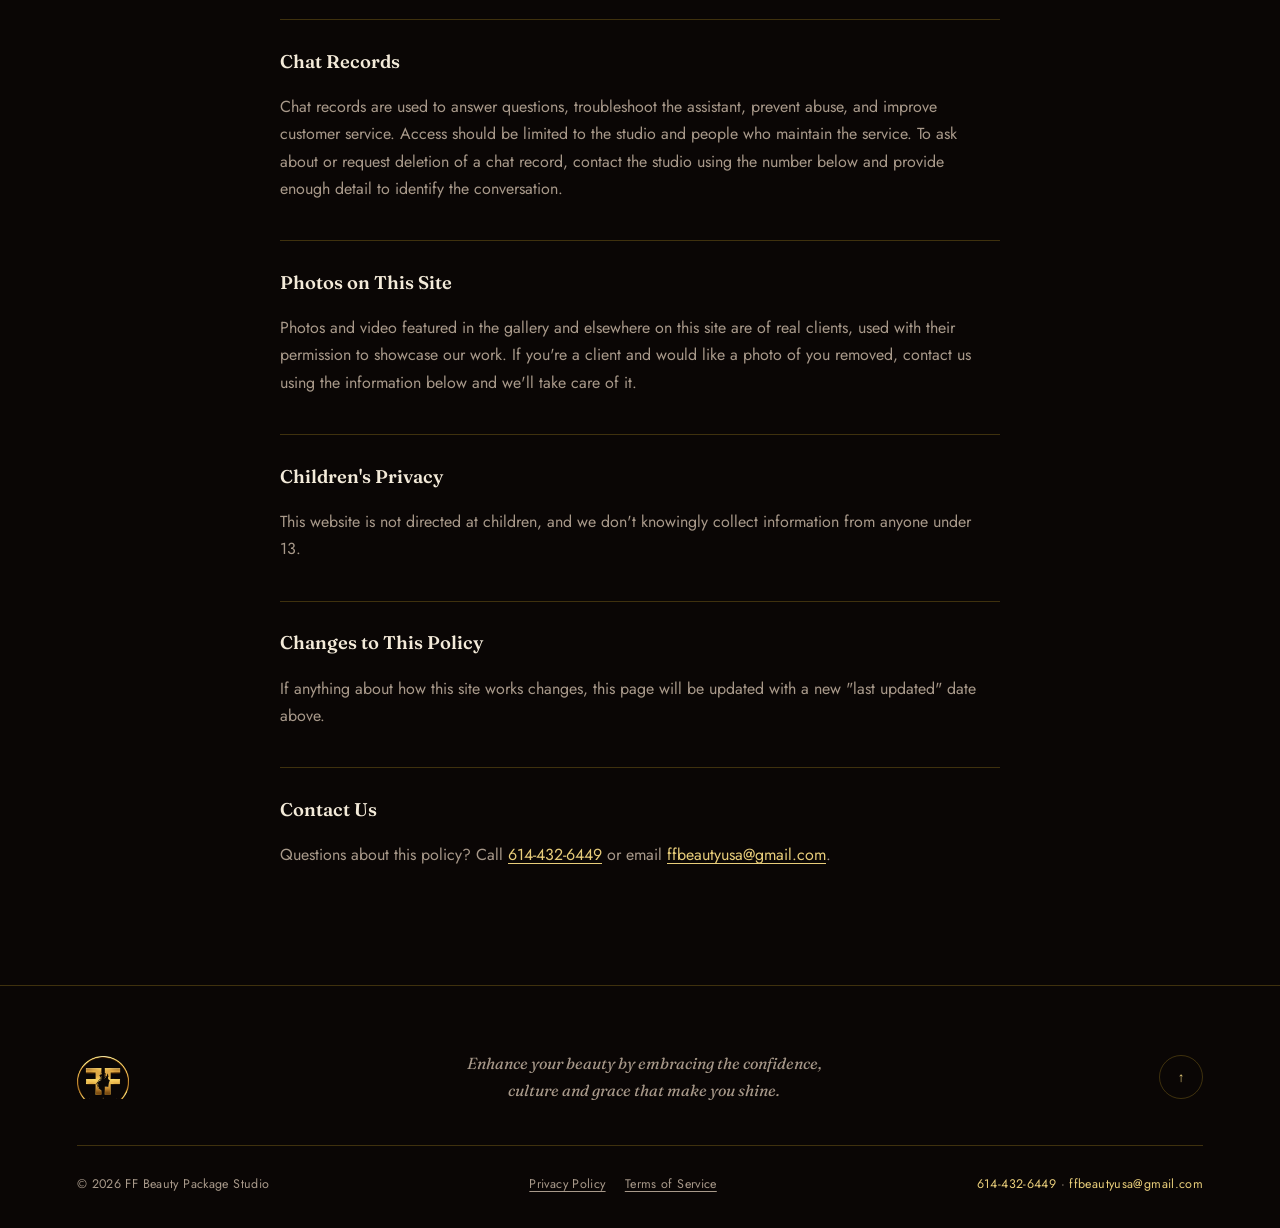
<file: privacy.html>
<!DOCTYPE html>
<html lang="en">
<head>
<meta charset="UTF-8">
<meta name="viewport" content="width=device-width, initial-scale=1.0">
<script src="js/init.js"></script>
<title>Privacy Policy | FF Beauty Package Studio</title>
<meta name="description" content="Privacy Policy for FF Beauty Package Studio.">
<meta name="robots" content="noindex">

<link rel="preconnect" href="https://fonts.googleapis.com">
<link rel="preconnect" href="https://fonts.gstatic.com" crossorigin>
<link href="https://fonts.googleapis.com/css2?family=Fraunces:ital,wght@0,400;0,500;0,600;0,700;0,900;1,500;1,600&family=Jost:wght@300;400;500;600&display=swap" rel="stylesheet">

<link rel="stylesheet" href="css/style.css">
<link rel="icon" href="assets/logo/favicon.ico" sizes="any">
<link rel="icon" type="image/png" sizes="16x16" href="assets/logo/favicon-16x16.png">
<link rel="icon" type="image/png" sizes="32x32" href="assets/logo/favicon-32x32.png">
<link rel="apple-touch-icon" sizes="180x180" href="assets/logo/apple-touch-icon.png">
<link rel="manifest" href="assets/logo/site.webmanifest">
<meta name="theme-color" content="#0a0605">
</head>
<body>

<header class="site-header" id="siteHeader">
  <div class="header-inner">
    <a href="index.html" class="brand" aria-label="FF Beauty Package Studio, home">
      <img class="brand-mark" src="assets/logo/ff-logo-badge.png" alt="FF Beauty Package Studio logo" width="46" height="46">
      <span class="brand-word">FF Beauty <em>Studio</em></span>
    </a>
    <a class="header-cta" href="index.html">&larr; Back to Site</a>
  </div>
</header>

<main id="top" class="legal">
  <div class="legal-inner">
    <span class="kicker reveal-up">Legal</span>
    <h1 class="section-title reveal-up">Privacy Policy</h1>
    <p class="legal-updated reveal-up">Last updated: September 16, 2026</p>

    <div class="legal-body reveal-up">
      <p>FF Beauty Package Studio ("we," "our," or "the studio") operates this website to share information about our services, showcase our work, and make it easy to reach us. This page explains what happens to your information when you visit.</p>

      <h2>The short version</h2>
      <p>This website does not have sign-ups, accounts, or online payments, and it does not run analytics or advertising trackers. It includes an appointment-request form that opens WhatsApp and an assistant that can answer questions about the studio. Chat messages and responses may be logged as described below.</p>

      <h2>Information We Collect</h2>
      <p>The appointment-request form collects the details you enter, such as your name, phone number, requested service, preferred date, and notes, only in your browser. Submitting the form opens WhatsApp with those details prepared for you to review and send. The website does not store the appointment form itself.</p>
      <p>If you use the assistant, your message, the assistant's response, and the time of the exchange may be recorded in a private Google Sheet operated by the studio. Messages are processed through Google Apps Script and an external AI service to generate a response. Do not enter payment card details, passwords, government identification numbers, medical information, or other sensitive information in the chat.</p>

      <h2>Cookies &amp; Local Storage</h2>
      <p>This site uses your browser's local storage for one purpose: remembering that you've seen and dismissed the cookie notice. It does not use tracking cookies, advertising cookies, or analytics cookies. You can clear this at any time through your browser's settings, and the notice will simply appear again on your next visit.</p>
      <p>This site loads typefaces from Google Fonts (fonts.googleapis.com and fonts.gstatic.com). Loading a font, like loading any resource from a server, means your browser makes a request that includes standard technical information such as your IP address. This is handled by Google under its own privacy policy, not by us.</p>

      <h2>Third-Party Links</h2>
      <p>This site uses or links to third-party services including Google Fonts, Google Apps Script, Google Sheets, the chat service provider, WhatsApp, and Instagram. Those providers may process standard technical information, chat content, or information you choose to send under their own privacy terms.</p>

      <h2>Chat Records</h2>
      <p>Chat records are used to answer questions, troubleshoot the assistant, prevent abuse, and improve customer service. Access should be limited to the studio and people who maintain the service. To ask about or request deletion of a chat record, contact the studio using the number below and provide enough detail to identify the conversation.</p>

      <h2>Photos on This Site</h2>
      <p>Photos and video featured in the gallery and elsewhere on this site are of real clients, used with their permission to showcase our work. If you're a client and would like a photo of you removed, contact us using the information below and we'll take care of it.</p>

      <h2>Children's Privacy</h2>
      <p>This website is not directed at children, and we don't knowingly collect information from anyone under 13.</p>

      <h2>Changes to This Policy</h2>
      <p>If anything about how this site works changes, this page will be updated with a new "last updated" date above.</p>

      <h2>Contact Us</h2>
      <p>Questions about this policy? Call <a href="tel:16144326449">614-432-6449</a> or email <a href="mailto:ffbeautyusa@gmail.com">ffbeautyusa@gmail.com</a>.</p>
    </div>
  </div>
</main>

<footer class="site-footer">
  <div class="footer-top">
    <img class="brand-mark" src="assets/logo/ff-logo-badge.png" alt="FF Beauty Package Studio logo" width="52" height="52">
    <p class="footer-tag">Enhance your beauty by embracing the confidence, culture and grace that make you shine.</p>
    <button class="back-to-top" id="backToTop" aria-label="Back to top">&uarr;</button>
  </div>
  <div class="footer-bottom">
    <span>&copy; <span id="year"></span> FF Beauty Package Studio</span>
    <span class="footer-legal"><a href="privacy.html">Privacy Policy</a><a href="terms.html">Terms of Service</a></span>
    <span class="footer-phone"><a href="tel:16144326449">614-432-6449</a> &middot; <a href="mailto:ffbeautyusa@gmail.com">ffbeautyusa@gmail.com</a></span>
  </div>
</footer>

<!-- chat assistant widget -->
<div class="chat-widget" id="chatWidget">
  <div class="chat-panel" id="chatPanel" role="dialog" aria-label="FF Beauty Assistant chat" aria-hidden="true">
    <div class="chat-panel-header">
      <img class="chat-avatar" src="assets/logo/ff-logo-badge.png" alt="" width="34" height="34">
      <div>
        <p class="chat-title">FF Beauty Assistant</p>
        <p class="chat-status"><span class="chat-status-dot"></span>Quick answers, anytime</p>
      </div>
    </div>
    <div class="chat-messages" id="chatMessages"></div>
    <form class="chat-input-row" id="chatForm">
      <input type="text" id="chatInput" maxlength="500" placeholder="Ask a question&hellip;" autocomplete="off" aria-label="Type your question">
      <button type="submit" aria-label="Send">
        <svg width="16" height="16" viewBox="0 0 24 24" fill="currentColor"><path d="M2 21l21-9L2 3v7l15 2-15 2z"/></svg>
      </button>
    </form>
  </div>
  <button class="chat-launcher" id="chatLauncher" aria-label="Open chat assistant" aria-expanded="false">
    <span class="fab-label">Chat with us</span>
    <span class="fab-circle fab-circle--chat">
      <svg class="chat-launcher-icon chat-launcher-icon--open" width="22" height="22" viewBox="0 0 24 24" fill="none" stroke="currentColor" stroke-width="2" stroke-linecap="round" stroke-linejoin="round"><path d="M21 11.5a8.38 8.38 0 0 1-.9 3.8 8.5 8.5 0 0 1-7.6 4.7 8.38 8.38 0 0 1-3.8-.9L3 21l1.9-5.7a8.38 8.38 0 0 1-.9-3.8 8.5 8.5 0 0 1 4.7-7.6 8.38 8.38 0 0 1 3.8-.9h.5a8.48 8.48 0 0 1 8 8v.5z"/></svg>
      <svg class="chat-launcher-icon chat-launcher-icon--close" width="18" height="18" viewBox="0 0 24 24" fill="none" stroke="currentColor" stroke-width="2" stroke-linecap="round" stroke-linejoin="round"><path d="M18 6 6 18M6 6l12 12"/></svg>
    </span>
  </button>
  <a class="whatsapp-fab" href="https://wa.me/16144326449?text=Hi%20FF%20Beauty%20Package%20Studio%2C%20I%27d%20like%20to%20know%20more%20about%20your%20services." target="_blank" rel="noopener" aria-label="Chat on WhatsApp">
    <span class="fab-label">Chat on WhatsApp</span>
    <span class="fab-circle fab-circle--whatsapp">
      <svg width="24" height="24" viewBox="0 0 32 32" fill="currentColor"><path d="M16.004 3C9.377 3 4 8.373 4 15c0 2.34.664 4.523 1.813 6.375L4 29l7.79-1.766A11.93 11.93 0 0 0 16.004 27C22.63 27 28 21.627 28 15S22.63 3 16.004 3zm0 21.75c-1.98 0-3.828-.55-5.406-1.5l-.387-.23-4.62 1.047 1.02-4.5-.253-.402A9.71 9.71 0 0 1 5.25 15c0-5.93 4.82-10.75 10.754-10.75S26.75 9.07 26.75 15 21.938 24.75 16.004 24.75zm5.895-8.043c-.324-.164-1.914-.945-2.21-1.05-.297-.11-.512-.164-.727.163-.215.328-.836 1.051-1.024 1.266-.187.219-.375.242-.699.082-.324-.164-1.367-.504-2.605-1.605-.964-.86-1.613-1.922-1.804-2.246-.188-.328-.02-.504.144-.668.148-.148.328-.383.492-.575.164-.19.219-.328.328-.546.11-.22.055-.41-.027-.575-.082-.164-.727-1.75-.996-2.398-.262-.63-.527-.543-.727-.55l-.617-.012c-.219 0-.574.082-.875.41-.3.328-1.148 1.121-1.148 2.734 0 1.613 1.176 3.172 1.34 3.39.164.22 2.312 3.531 5.605 4.95.782.336 1.394.539 1.87.692.786.25 1.5.215 2.066.13.63-.094 1.914-.782 2.184-1.539.269-.758.269-1.406.188-1.539-.082-.133-.297-.215-.621-.379z"/></svg>
    </span>
  </a>
</div>

<div class="cookie-banner" id="cookieBanner" role="dialog" aria-live="polite" aria-label="Cookie notice">
  <p>This site uses minimal local storage to remember your preferences. See our <a href="privacy.html">Privacy Policy</a> for details.</p>
  <button id="cookieAccept" class="btn btn--gold">Accept</button>
</div>

<script src="js/main.js"></script>
</body>
</html>
</file>
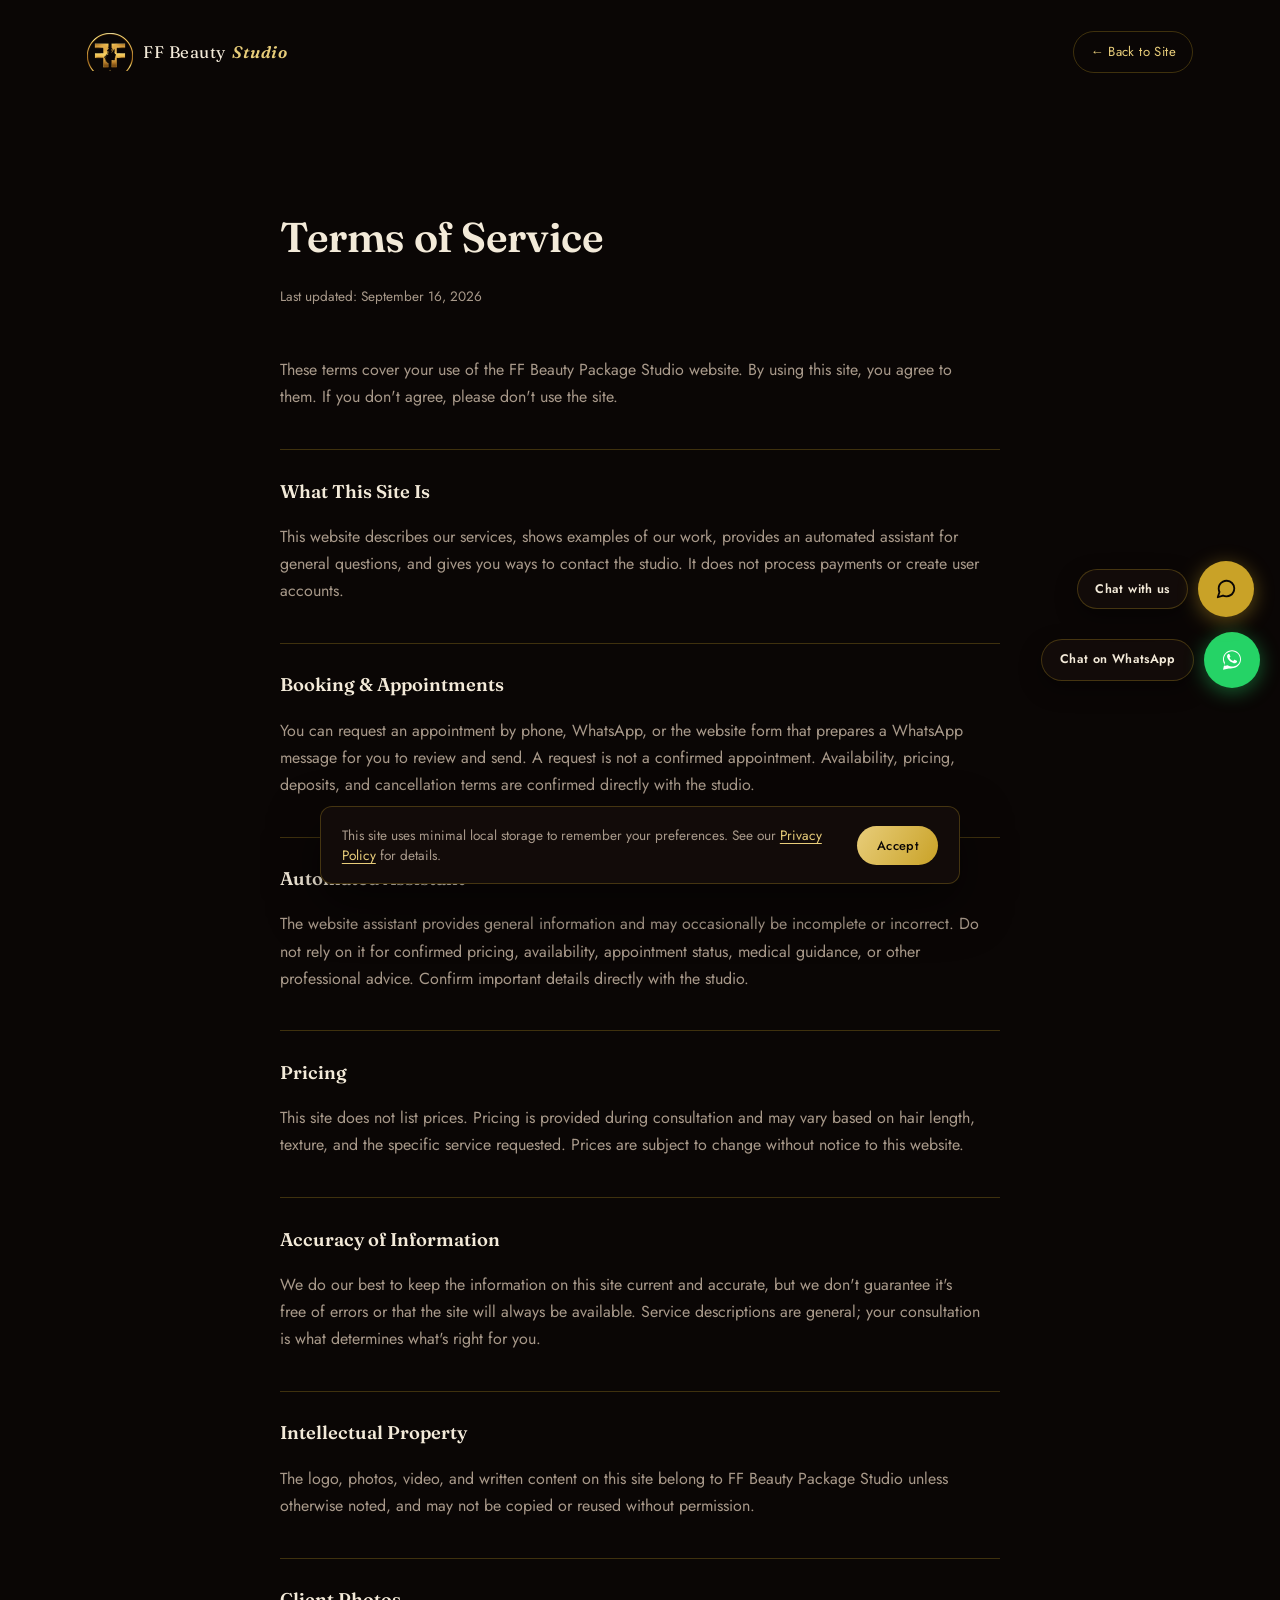
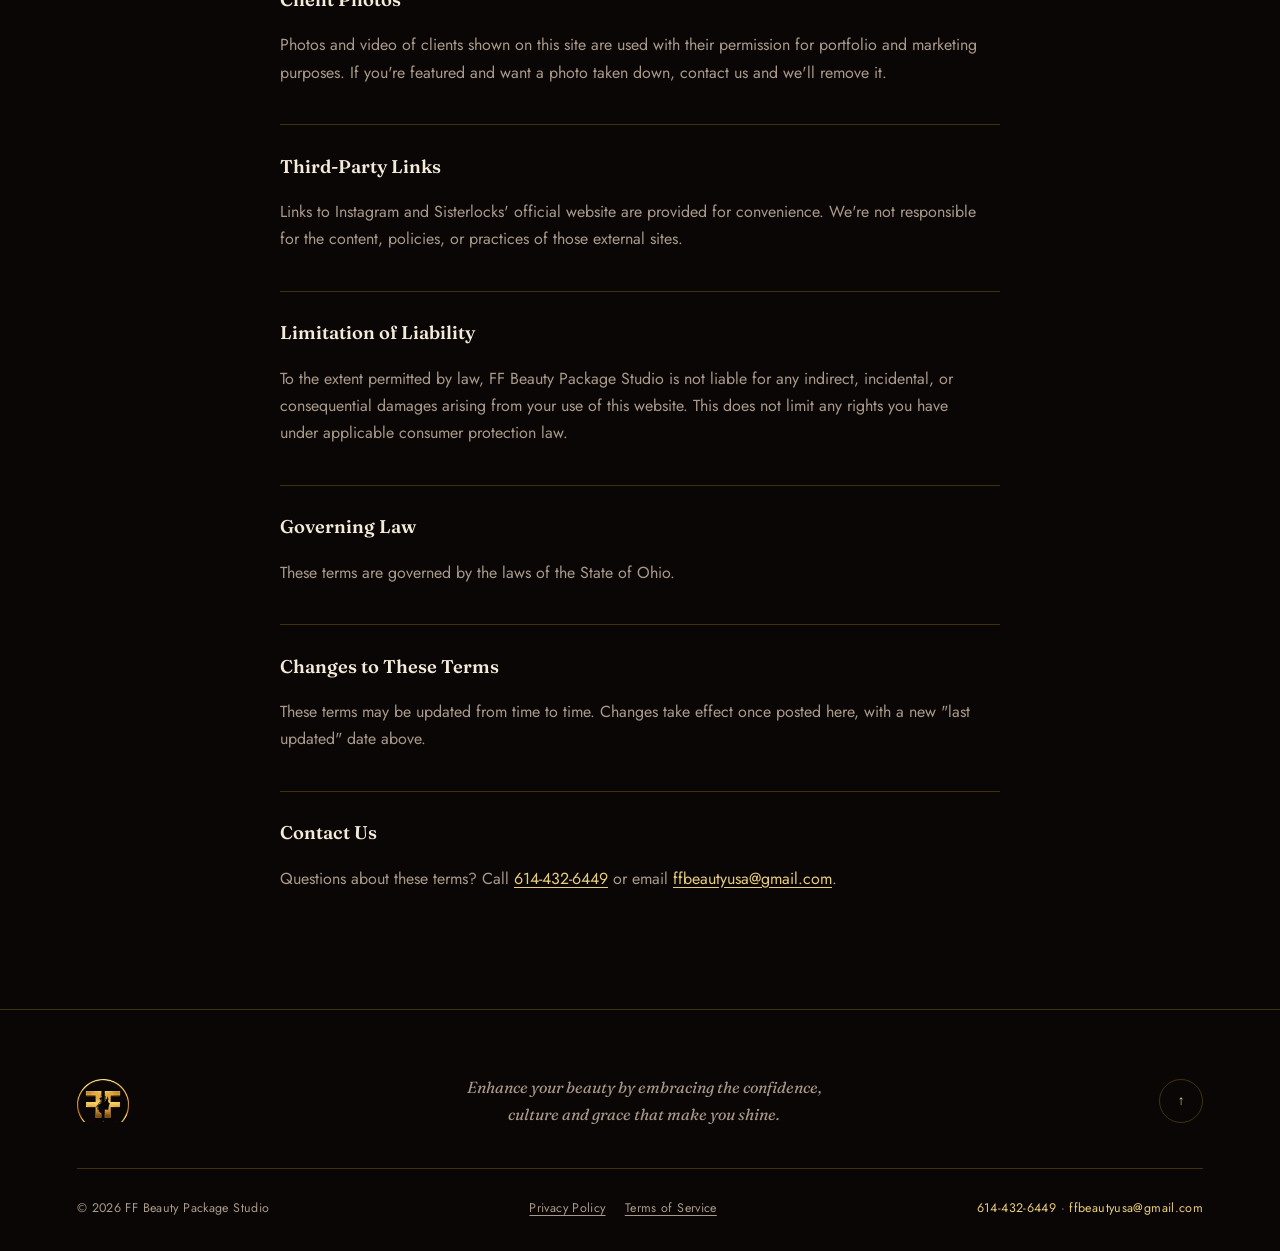
<file: terms.html>
<!DOCTYPE html>
<html lang="en">
<head>
<meta charset="UTF-8">
<meta name="viewport" content="width=device-width, initial-scale=1.0">
<script src="js/init.js"></script>
<title>Terms of Service | FF Beauty Package Studio</title>
<meta name="description" content="Terms of Service for FF Beauty Package Studio.">
<meta name="robots" content="noindex">

<link rel="preconnect" href="https://fonts.googleapis.com">
<link rel="preconnect" href="https://fonts.gstatic.com" crossorigin>
<link href="https://fonts.googleapis.com/css2?family=Fraunces:ital,wght@0,400;0,500;0,600;0,700;0,900;1,500;1,600&family=Jost:wght@300;400;500;600&display=swap" rel="stylesheet">

<link rel="stylesheet" href="css/style.css">
<link rel="icon" href="assets/logo/favicon.ico" sizes="any">
<link rel="icon" type="image/png" sizes="16x16" href="assets/logo/favicon-16x16.png">
<link rel="icon" type="image/png" sizes="32x32" href="assets/logo/favicon-32x32.png">
<link rel="apple-touch-icon" sizes="180x180" href="assets/logo/apple-touch-icon.png">
<link rel="manifest" href="assets/logo/site.webmanifest">
<meta name="theme-color" content="#0a0605">
</head>
<body>

<header class="site-header" id="siteHeader">
  <div class="header-inner">
    <a href="index.html" class="brand" aria-label="FF Beauty Package Studio, home">
      <img class="brand-mark" src="assets/logo/ff-logo-badge.png" alt="FF Beauty Package Studio logo" width="46" height="46">
      <span class="brand-word">FF Beauty <em>Studio</em></span>
    </a>
    <a class="header-cta" href="index.html">&larr; Back to Site</a>
  </div>
</header>

<main id="top" class="legal">
  <div class="legal-inner">
    <span class="kicker reveal-up">Legal</span>
    <h1 class="section-title reveal-up">Terms of Service</h1>
    <p class="legal-updated reveal-up">Last updated: September 16, 2026</p>

    <div class="legal-body reveal-up">
      <p>These terms cover your use of the FF Beauty Package Studio website. By using this site, you agree to them. If you don't agree, please don't use the site.</p>

      <h2>What This Site Is</h2>
      <p>This website describes our services, shows examples of our work, provides an automated assistant for general questions, and gives you ways to contact the studio. It does not process payments or create user accounts.</p>

      <h2>Booking &amp; Appointments</h2>
      <p>You can request an appointment by phone, WhatsApp, or the website form that prepares a WhatsApp message for you to review and send. A request is not a confirmed appointment. Availability, pricing, deposits, and cancellation terms are confirmed directly with the studio.</p>

      <h2>Automated Assistant</h2>
      <p>The website assistant provides general information and may occasionally be incomplete or incorrect. Do not rely on it for confirmed pricing, availability, appointment status, medical guidance, or other professional advice. Confirm important details directly with the studio.</p>

      <h2>Pricing</h2>
      <p>This site does not list prices. Pricing is provided during consultation and may vary based on hair length, texture, and the specific service requested. Prices are subject to change without notice to this website.</p>

      <h2>Accuracy of Information</h2>
      <p>We do our best to keep the information on this site current and accurate, but we don't guarantee it's free of errors or that the site will always be available. Service descriptions are general; your consultation is what determines what's right for you.</p>

      <h2>Intellectual Property</h2>
      <p>The logo, photos, video, and written content on this site belong to FF Beauty Package Studio unless otherwise noted, and may not be copied or reused without permission.</p>

      <h2>Client Photos</h2>
      <p>Photos and video of clients shown on this site are used with their permission for portfolio and marketing purposes. If you're featured and want a photo taken down, contact us and we'll remove it.</p>

      <h2>Third-Party Links</h2>
      <p>Links to Instagram and Sisterlocks' official website are provided for convenience. We're not responsible for the content, policies, or practices of those external sites.</p>

      <h2>Limitation of Liability</h2>
      <p>To the extent permitted by law, FF Beauty Package Studio is not liable for any indirect, incidental, or consequential damages arising from your use of this website. This does not limit any rights you have under applicable consumer protection law.</p>

      <h2>Governing Law</h2>
      <p>These terms are governed by the laws of the State of Ohio.</p>

      <h2>Changes to These Terms</h2>
      <p>These terms may be updated from time to time. Changes take effect once posted here, with a new "last updated" date above.</p>

      <h2>Contact Us</h2>
      <p>Questions about these terms? Call <a href="tel:16144326449">614-432-6449</a> or email <a href="mailto:ffbeautyusa@gmail.com">ffbeautyusa@gmail.com</a>.</p>
    </div>
  </div>
</main>

<footer class="site-footer">
  <div class="footer-top">
    <img class="brand-mark" src="assets/logo/ff-logo-badge.png" alt="FF Beauty Package Studio logo" width="52" height="52">
    <p class="footer-tag">Enhance your beauty by embracing the confidence, culture and grace that make you shine.</p>
    <button class="back-to-top" id="backToTop" aria-label="Back to top">&uarr;</button>
  </div>
  <div class="footer-bottom">
    <span>&copy; <span id="year"></span> FF Beauty Package Studio</span>
    <span class="footer-legal"><a href="privacy.html">Privacy Policy</a><a href="terms.html">Terms of Service</a></span>
    <span class="footer-phone"><a href="tel:16144326449">614-432-6449</a> &middot; <a href="mailto:ffbeautyusa@gmail.com">ffbeautyusa@gmail.com</a></span>
  </div>
</footer>

<!-- chat assistant widget -->
<div class="chat-widget" id="chatWidget">
  <div class="chat-panel" id="chatPanel" role="dialog" aria-label="FF Beauty Assistant chat" aria-hidden="true">
    <div class="chat-panel-header">
      <img class="chat-avatar" src="assets/logo/ff-logo-badge.png" alt="" width="34" height="34">
      <div>
        <p class="chat-title">FF Beauty Assistant</p>
        <p class="chat-status"><span class="chat-status-dot"></span>Quick answers, anytime</p>
      </div>
    </div>
    <div class="chat-messages" id="chatMessages"></div>
    <form class="chat-input-row" id="chatForm">
      <input type="text" id="chatInput" maxlength="500" placeholder="Ask a question&hellip;" autocomplete="off" aria-label="Type your question">
      <button type="submit" aria-label="Send">
        <svg width="16" height="16" viewBox="0 0 24 24" fill="currentColor"><path d="M2 21l21-9L2 3v7l15 2-15 2z"/></svg>
      </button>
    </form>
  </div>
  <button class="chat-launcher" id="chatLauncher" aria-label="Open chat assistant" aria-expanded="false">
    <span class="fab-label">Chat with us</span>
    <span class="fab-circle fab-circle--chat">
      <svg class="chat-launcher-icon chat-launcher-icon--open" width="22" height="22" viewBox="0 0 24 24" fill="none" stroke="currentColor" stroke-width="2" stroke-linecap="round" stroke-linejoin="round"><path d="M21 11.5a8.38 8.38 0 0 1-.9 3.8 8.5 8.5 0 0 1-7.6 4.7 8.38 8.38 0 0 1-3.8-.9L3 21l1.9-5.7a8.38 8.38 0 0 1-.9-3.8 8.5 8.5 0 0 1 4.7-7.6 8.38 8.38 0 0 1 3.8-.9h.5a8.48 8.48 0 0 1 8 8v.5z"/></svg>
      <svg class="chat-launcher-icon chat-launcher-icon--close" width="18" height="18" viewBox="0 0 24 24" fill="none" stroke="currentColor" stroke-width="2" stroke-linecap="round" stroke-linejoin="round"><path d="M18 6 6 18M6 6l12 12"/></svg>
    </span>
  </button>
  <a class="whatsapp-fab" href="https://wa.me/16144326449?text=Hi%20FF%20Beauty%20Package%20Studio%2C%20I%27d%20like%20to%20know%20more%20about%20your%20services." target="_blank" rel="noopener" aria-label="Chat on WhatsApp">
    <span class="fab-label">Chat on WhatsApp</span>
    <span class="fab-circle fab-circle--whatsapp">
      <svg width="24" height="24" viewBox="0 0 32 32" fill="currentColor"><path d="M16.004 3C9.377 3 4 8.373 4 15c0 2.34.664 4.523 1.813 6.375L4 29l7.79-1.766A11.93 11.93 0 0 0 16.004 27C22.63 27 28 21.627 28 15S22.63 3 16.004 3zm0 21.75c-1.98 0-3.828-.55-5.406-1.5l-.387-.23-4.62 1.047 1.02-4.5-.253-.402A9.71 9.71 0 0 1 5.25 15c0-5.93 4.82-10.75 10.754-10.75S26.75 9.07 26.75 15 21.938 24.75 16.004 24.75zm5.895-8.043c-.324-.164-1.914-.945-2.21-1.05-.297-.11-.512-.164-.727.163-.215.328-.836 1.051-1.024 1.266-.187.219-.375.242-.699.082-.324-.164-1.367-.504-2.605-1.605-.964-.86-1.613-1.922-1.804-2.246-.188-.328-.02-.504.144-.668.148-.148.328-.383.492-.575.164-.19.219-.328.328-.546.11-.22.055-.41-.027-.575-.082-.164-.727-1.75-.996-2.398-.262-.63-.527-.543-.727-.55l-.617-.012c-.219 0-.574.082-.875.41-.3.328-1.148 1.121-1.148 2.734 0 1.613 1.176 3.172 1.34 3.39.164.22 2.312 3.531 5.605 4.95.782.336 1.394.539 1.87.692.786.25 1.5.215 2.066.13.63-.094 1.914-.782 2.184-1.539.269-.758.269-1.406.188-1.539-.082-.133-.297-.215-.621-.379z"/></svg>
    </span>
  </a>
</div>

<div class="cookie-banner" id="cookieBanner" role="dialog" aria-live="polite" aria-label="Cookie notice">
  <p>This site uses minimal local storage to remember your preferences. See our <a href="privacy.html">Privacy Policy</a> for details.</p>
  <button id="cookieAccept" class="btn btn--gold">Accept</button>
</div>

<script src="js/main.js"></script>
</body>
</html>
</file>
<file: css/style.css>
/* ==========================================================================
   FF Beauty Package Studio, stylesheet
   ========================================================================== */

:root{
  --black: #0a0605;
  --black-2: #120b09;
  --black-3: #1a100d;
  --wine: #5c0f1a;
  --wine-light: #7d1a26;
  --wine-glow: #3a0d13;
  --gold: #c9a227;
  --gold-light: #e8cd7a;
  --gold-soft: #f4e7c1;
  --ivory: #f3ead9;
  --muted: #a8998a;
  --line: rgba(201,162,39,0.28);
  --ease: cubic-bezier(.22,.68,.16,1);
  --serif: 'Fraunces', 'Georgia', serif;
  --sans: 'Jost', 'Helvetica Neue', Arial, sans-serif;
  --container: 1240px;

  /* type scale: a fixed set of sizes instead of one-off values per element */
  --fs-2xs: 0.72rem;   /* kicker/eyebrow tags, small caption labels */
  --fs-xs: 0.78rem;    /* fine print: footer meta, review attribution */
  --fs-sm: 0.85rem;    /* UI text: buttons, tabs, body copy in cards/chat */
  --fs-base: 1rem;     /* default reading size */
  --fs-md: 1.15rem;    /* small subheads: gallery captions, h3-level */
  --fs-lg: 1.7rem;     /* stat numbers */
  --fs-xl: clamp(1.6rem, 3.4vw, 2.4rem);  /* pull quotes */
  --fs-2xl: clamp(2rem, 5vw, 3.4rem);     /* section titles */
  --fs-3xl: clamp(2.6rem, 7.5vw, 5.6rem); /* hero headline */

  /* letter-spacing scale: named by role, not by trial and error */
  --tracking-label: 0.32em;  /* kicker / eyebrow: the wide uppercase tag above a headline */
  --tracking-wider: 0.14em;  /* small uppercase captions: stat labels, pill badges, sub-headings */
  --tracking-wide: 0.08em;   /* nav links, tabs, small uppercase UI */
  --tracking-normal: 0.03em; /* buttons, everyday small text */
  --tracking-tight: -0.01em; /* large serif headlines */
}

*,*::before,*::after{ box-sizing: border-box; }
html{ scroll-behavior: smooth; }
section[id], #locs{ scroll-margin-top: 110px; }
@media (prefers-reduced-motion: reduce){
  html{ scroll-behavior: auto; }
}

body{
  margin:0;
  background: var(--black);
  color: var(--ivory);
  font-family: var(--sans);
  font-size: 16px;
  line-height: 1.7;
  -webkit-font-smoothing: antialiased;
  overflow-x: hidden;
}

img{ max-width:100%; display:block; }
a{ color: inherit; text-decoration:none; }
ul{ list-style:none; margin:0; padding:0; }
h1,h2,h3,h4{ font-family: var(--serif); margin:0; font-weight:600; }
p{ margin:0; }
button{ font-family: inherit; background:none; border:none; color:inherit; }

.script{ font-family: var(--serif); font-style: italic; font-weight:600; color: var(--gold-light); }
.script--big{ font-size: 1.15em; }

::selection{ background: var(--gold); color: var(--black); }

/* focus visibility */
a:focus-visible, button:focus-visible{
  outline: 1.5px solid var(--gold-light);
  outline-offset: 3px;
}

/* ---------- utility ---------- */
.kicker{
  display:inline-block;
  font-size: var(--fs-2xs);
  letter-spacing: var(--tracking-label);
  text-transform: uppercase;
  color: var(--gold);
  margin-bottom: 1rem;
}
.kicker--light{ color: var(--gold-light); }

.section-head{
  max-width: var(--container);
  margin: 0 auto;
  padding: 0 6vw;
  text-align:center;
  margin-bottom: 4rem;
}
.section-head--row{
  display:flex;
  align-items:flex-end;
  justify-content:space-between;
  text-align:left;
  flex-wrap:wrap;
  gap:1rem;
}
.section-title{
  font-size: clamp(2rem, 5vw, 3.4rem);
  letter-spacing: var(--tracking-tight);
}
.gallery-hint{
  color: var(--muted);
  font-size: var(--fs-sm);
  letter-spacing: var(--tracking-normal);
}
.gallery-nav{
  display:flex;
  align-items:center;
  justify-content:flex-end;
  gap:0.65rem;
}
.gallery-nav .gallery-hint{ margin-right:0.35rem; }
.gallery-arrow{
  width:42px; height:42px;
  display:grid; place-items:center;
  border:1px solid var(--line);
  border-radius:50%;
  background:rgba(255,255,255,0.02);
  color:var(--gold-light);
  font:inherit;
  cursor:pointer;
  transition:border-color .25s ease, background .25s ease, opacity .25s ease;
}
.gallery-arrow:hover:not(:disabled),
.gallery-arrow:focus-visible:not(:disabled){
  border-color:var(--gold);
  background:rgba(198,154,58,0.12);
}
.gallery-arrow:disabled{ opacity:0.32; cursor:default; }
@media (max-width: 600px){
  .gallery-nav{ width:100%; justify-content:space-between; }
  .gallery-nav .gallery-hint{ font-size:0.72rem; }
}

/* ==========================================================================
   PROGRESSIVE ENHANCEMENT SAFETY NET
   Everything below is visible by default. Only once <html> carries the
   'js' class (set synchronously, inline, in <head>) do reveal/preloader
   states kick in. If a script is ever blocked or errors out, nothing on
   the page can end up permanently hidden.
   ========================================================================== */

/* ---------- grain overlay ---------- */
.grain{
  position: fixed; inset:0;
  pointer-events:none;
  z-index: 998;
  opacity: 0.05;
  mix-blend-mode: overlay;
  background-image: url("data:image/svg+xml;utf8,<svg xmlns='http://www.w3.org/2000/svg' width='140' height='140'><filter id='n'><feTurbulence type='fractalNoise' baseFrequency='0.9' numOctaves='2' stitchTiles='stitch'/></filter><rect width='100%25' height='100%25' filter='url(%23n)'/></svg>");
}

/* ---------- preloader ---------- */
/* Visible by default is wrong here (it would block the whole site if JS
   never ran), so this is the one element inverted: it only appears once
   'js' is confirmed, and even then a pure-CSS animation force-hides it a
   few seconds later regardless of what main.js does. */
.preloader{ display:none; }
.js .preloader{
  display:flex;
  position: fixed; inset:0;
  z-index: 1000;
  background: var(--black);
  flex-direction:column; align-items:center; justify-content:center;
  gap: 1.5rem;
  transition: opacity .8s var(--ease), visibility .8s var(--ease);
  animation: forceHidePreloader 0s 3.2s forwards;
}
.js .preloader.is-hidden{ opacity:0; visibility:hidden; }
@keyframes forceHidePreloader{ to{ opacity:0; visibility:hidden; } }
.preloader-logo{
  width: 180px; height:auto;
  opacity:0; transform: scale(0.92);
  animation: preloaderLogoIn 1.1s var(--ease) forwards;
}
@keyframes preloaderLogoIn{ to{ opacity:1; transform:scale(1); } }
.preloader-label span{
  font-size: 0.7rem; letter-spacing: 0.35em; color: var(--muted);
}

/* ==========================================================================
   HEADER
   ========================================================================== */
.site-header{
  position: fixed; top: 0; left:0; right:0;
  z-index: 200;
  padding: 18px 5vw 0;
  transition: padding .35s var(--ease);
}
.header-inner{
  max-width: var(--container);
  margin:0 auto;
  display:flex; align-items:center; justify-content:space-between;
  gap: 1rem;
  padding: 10px 22px;
  border-radius: 999px;
  border: 1px solid transparent;
  transition: background .4s var(--ease), border-color .4s var(--ease), backdrop-filter .4s;
}
.site-header.is-scrolled .header-inner{
  background: rgba(10,6,5,0.72);
  border-color: var(--line);
  backdrop-filter: blur(14px);
}

.brand{ display:flex; align-items:center; gap:10px; cursor:pointer; }
.brand-mark{ width:46px; height:46px; flex-shrink:0; object-fit:contain; }
.brand-word{ font-family: var(--serif); font-size: 1.05rem; letter-spacing: var(--tracking-normal); display:none; }
.brand-word em{ font-style: italic; color: var(--gold-light); font-family: var(--serif); font-weight:600; margin-left:2px;}
@media (min-width: 560px){ .brand-word{ display:inline; } }

.nav-desktop{
  display:none;
  align-items:center;
  gap: 2.1rem;
  position:relative;
}
@media (min-width: 980px){ .nav-desktop{ display:flex; } }
.nav-desktop a{
  font-size:0.82rem; letter-spacing: var(--tracking-wide); text-transform:uppercase;
  color: var(--ivory); opacity:0.82;
  padding-bottom: 4px;
  position:relative;
  transition: opacity .25s;
}
.nav-desktop a:hover{ opacity:1; }
.nav-indicator{
  position:absolute; bottom:-2px; left:0;
  height:1px; width:0;
  background: var(--gold);
  transition: transform .35s var(--ease), width .35s var(--ease);
  opacity:0;
}
.nav-desktop:hover .nav-indicator{ opacity:1; }

.header-cta{
  display:none;
  align-items:center; gap:8px;
  font-size:0.82rem; letter-spacing: var(--tracking-normal);
  border:1px solid var(--line);
  padding: 9px 16px;
  border-radius: 999px;
  color: var(--gold-light);
  transition: background .25s, border-color .25s;
  white-space:nowrap;
}
.header-cta:hover{ background: rgba(201,162,39,0.1); border-color: var(--gold); }
@media (min-width: 720px){ .header-cta{ display:inline-flex; } }

.menu-toggle{
  width:40px; height:40px;
  display:flex; flex-direction:column; align-items:center; justify-content:center; gap:5px;
  cursor:pointer;
}
@media (min-width: 980px){ .menu-toggle{ display:none; } }
.menu-toggle span{
  width:20px; height:1px; background: var(--gold-light);
  transition: transform .3s var(--ease), opacity .3s var(--ease);
}
.menu-toggle[aria-expanded="true"] span:nth-child(1){ transform: translateY(6px) rotate(45deg); }
.menu-toggle[aria-expanded="true"] span:nth-child(2){ opacity:0; }
.menu-toggle[aria-expanded="true"] span:nth-child(3){ transform: translateY(-6px) rotate(-45deg); }

/* ---------- mobile menu ---------- */
.mobile-menu{
  position: fixed; inset:0;
  background: var(--black);
  z-index: 190;
  display:flex; flex-direction:column; justify-content:center;
  padding: 8vh 8vw;
  transform: translateY(-100%);
  transition: transform .55s var(--ease);
}
.mobile-menu.is-open{ transform: translateY(0); }
.mobile-menu nav{ display:flex; flex-direction:column; gap: 0.4rem; }
.mobile-menu a{
  font-family: var(--serif);
  font-size: clamp(2.2rem, 9vw, 3.5rem);
  color: var(--ivory);
  padding: 0.3rem 0;
  opacity:0; transform: translateY(24px);
  transition: opacity .5s var(--ease), transform .5s var(--ease), color .25s;
  display:flex; align-items:baseline; gap:14px;
}
.mobile-menu.is-open a{ opacity:1; transform:none; }
.mobile-menu a::before{
  content: attr(data-i);
  font-family: var(--sans); font-size:0.8rem; color: var(--gold);
  letter-spacing: var(--tracking-wider);
}
.mobile-menu a:hover{ color: var(--gold-light); }
.mobile-menu-footer{ margin-top: 3rem; }
.mobile-menu-footer a{ color: var(--gold-light); font-size:1.1rem; letter-spacing: var(--tracking-normal); }

/* ==========================================================================
   HERO
   ========================================================================== */
.hero{
  position: relative;
  min-height: 100svh;
  display:flex; flex-direction:column; align-items:center; justify-content:center;
  text-align:center;
  padding: 140px 6vw 80px;
  overflow:hidden;
}
.hero-bg{
  position:absolute; inset:0; z-index:-1;
  background:
    radial-gradient(ellipse 70% 55% at 50% 0%, var(--wine-glow) 0%, transparent 60%),
    radial-gradient(ellipse 60% 50% at 85% 100%, rgba(92,15,26,0.35) 0%, transparent 65%),
    var(--black);
}
.hero-bg::after{
  content:"";
  position:absolute; inset:0;
  background: repeating-linear-gradient(115deg, rgba(201,162,39,0.035) 0 1px, transparent 1px 90px);
}

.eyebrow{
  font-size: var(--fs-2xs); letter-spacing: var(--tracking-label); text-transform:uppercase;
  color: var(--gold); margin-bottom: 1.8rem;
}

.hero-title{
  font-size: clamp(2.6rem, 7.5vw, 5.6rem);
  line-height: 1.05;
  letter-spacing: var(--tracking-tight);
  font-weight: 600;
  color: var(--ivory);
}
.hero-title .line{ display:block; overflow:hidden; }
.hero-title .line span{ display:inline-block; }
.hero-title .script{
  font-size: 1.05em;
  color: var(--gold-light);
}

.hero-tagline{
  max-width: 560px;
  margin: 2rem auto 0;
  font-family: var(--serif);
  font-style: italic;
  font-size: clamp(1.05rem, 2vw, 1.3rem);
  color: var(--muted);
}
.hero-tagline span{ display:block; }

.hero-actions{
  margin-top: 2.8rem;
  display:flex; gap:1rem; flex-wrap:wrap; justify-content:center;
}

.btn{
  position:relative;
  display:inline-flex; align-items:center; justify-content:center;
  padding: 16px 30px;
  border-radius: 999px;
  font-size: var(--fs-sm); letter-spacing: var(--tracking-normal);
  cursor:pointer;
  overflow:hidden;
  transition: transform .3s var(--ease), border-color .3s;
}
.btn span{ position:relative; z-index:2; }
.btn--gold{
  background: linear-gradient(120deg, var(--gold-light), var(--gold));
  color: var(--black);
  font-weight:500;
}
.btn--gold::before{
  content:"";
  position:absolute; inset:0;
  background: linear-gradient(115deg, transparent 40%, rgba(255,255,255,0.55) 50%, transparent 60%);
  transform: translateX(-130%);
  transition: transform .6s var(--ease);
}
.btn--gold:hover::before{ transform: translateX(130%); }
.btn--ghost{
  border: 1px solid var(--line);
  color: var(--ivory);
}
.btn--ghost:hover{ border-color: var(--gold); background: rgba(201,162,39,0.06); }

.scroll-cue{
  position:absolute; bottom: 34px; left:50%; transform: translateX(-50%);
  display:flex; flex-direction:column; align-items:center; gap:10px;
}
.scroll-cue-line{
  width:1px; height:44px;
  background: linear-gradient(var(--gold), transparent);
  animation: scrollLine 2.2s ease-in-out infinite;
}
@keyframes scrollLine{ 0%,100%{ opacity:0.2; } 50%{ opacity:1; } }
.scroll-cue-text{
  font-size:0.62rem; letter-spacing:0.35em; color: var(--muted);
  writing-mode: vertical-rl;
}

/* reveal-line (hero staggered clip reveal), scoped to .js so the hero is
   always fully visible without JavaScript */
.js .reveal-line span, .js .reveal-line{ display:block; }
.js .reveal-line span{
  transform: translateY(110%);
  transition: transform .9s var(--ease);
  transition-delay: calc(var(--d, 0) * 90ms);
}
.js .hero.is-ready .reveal-line span{ transform: translateY(0); }
.js .hero-tagline.reveal-line, .js .hero-actions.reveal-line{ overflow:hidden; }

/* ==========================================================================
   MARQUEE
   ========================================================================== */
.marquee{
  border-top: 1px solid var(--line);
  border-bottom: 1px solid var(--line);
  overflow:hidden;
  padding: 1.1rem 0;
  background: var(--black-2);
}
.marquee-track{
  display:flex; align-items:center; gap: 2.2rem;
  width:max-content;
  animation: marqueeScroll 32s linear infinite;
}
.marquee:hover .marquee-track{ animation-play-state: paused; }
.marquee-track span{
  font-family: var(--serif); font-style:italic;
  font-size: clamp(1rem, 2vw, 1.3rem);
  color: var(--muted); white-space:nowrap;
}
.marquee-track i{ color: var(--gold); font-style:normal; font-size:0.7rem; }
@keyframes marqueeScroll{ from{ transform: translateX(0); } to{ transform: translateX(-50%); } }

/* ==========================================================================
   STUDIO / ABOUT
   ========================================================================== */
.studio{ padding: clamp(5rem, 12vw, 9rem) 6vw; max-width: var(--container); margin:0 auto; }
.studio-grid{
  display:grid; grid-template-columns: 1fr; gap: 3.5rem;
  align-items:center;
}
@media (min-width: 900px){ .studio-grid{ grid-template-columns: 0.85fr 1.15fr; gap:5rem; } }

.studio-frame{ position:relative; }
.studio-frame-inner{
  position:relative;
  aspect-ratio: 4 / 5;
  border-radius: 4px;
  overflow:hidden;
  isolation:isolate;
}
.studio-frame-inner > img{
  position:absolute; inset:0; width:100%; height:100%;
  object-fit: cover; object-position: center 20%;
}
.corner-bracket{
  position:absolute; width:26px; height:26px;
  border: 1px solid var(--gold);
}
.cb-tl{ top:14px; left:14px; border-width:1px 0 0 1px; }
.cb-tr{ top:14px; right:14px; border-width:1px 1px 0 0; }
.cb-bl{ bottom:14px; left:14px; border-width:0 0 1px 1px; }
.cb-br{ bottom:14px; right:14px; border-width:0 1px 1px 0; }
.frame-caption{
  margin-top:1rem; text-align:center;
  font-size:var(--fs-2xs); letter-spacing: var(--tracking-label); text-transform:uppercase; color: var(--muted);
}

.pull-quote{
  font-family: var(--serif); font-weight:500; font-style:italic;
  font-size: clamp(1.6rem, 3.4vw, 2.4rem);
  line-height:1.3;
  color: var(--ivory);
  margin: 1rem 0 1.8rem;
}
.studio-text{ color: var(--muted); max-width: 54ch; margin-bottom:1.1rem; }
.studio-stats{
  display:flex; gap: 2.6rem; margin-top: 2.2rem;
  padding-top: 1.8rem; border-top: 1px solid var(--line);
  flex-wrap:wrap;
}
.studio-stats strong{ display:block; font-family: var(--serif); font-size:1.7rem; color: var(--gold-light); }
.studio-stats span{ font-size:var(--fs-2xs); letter-spacing: var(--tracking-wider); text-transform:uppercase; color: var(--muted); }

/* ==========================================================================
   TRADITIONAL WEDDING PACKAGE
   ========================================================================== */
.package{
  position:relative;
  padding: clamp(5rem, 12vw, 8rem) 6vw;
  overflow:hidden;
  border-top: 1px solid var(--line);
  border-bottom: 1px solid var(--line);
  background:
    radial-gradient(ellipse 70% 60% at 100% 0%, var(--wine-glow) 0%, transparent 65%),
    var(--black-2);
}
.package-grid{
  max-width: var(--container); margin: 0 auto;
  display:grid; grid-template-columns: 1fr; gap: 3.5rem;
  align-items:center;
}
@media (min-width: 900px){
  .package-grid{ grid-template-columns: 1.15fr 0.85fr; gap:5rem; }
  .package-grid .studio-frame{ order:2; }
}
.package .pull-quote{ margin-bottom: 1.6rem; }
.package-chips{
  display:flex; flex-wrap:wrap; gap: 0.8rem;
  margin: 0 0 2.4rem;
}
.package-chips li{
  border: 1px solid var(--line);
  padding: 0.55rem 1.2rem;
  border-radius: 999px;
  font-size: var(--fs-2xs); letter-spacing: var(--tracking-wider); text-transform: uppercase;
  color: var(--gold-light);
}

.traditional-looks{
  max-width: var(--container); margin: 4rem auto 0;
  padding-top: 3rem; border-top: 1px solid var(--line);
  text-align:center;
}
.traditional-looks .kicker{ margin-bottom: 1rem; }
.traditional-looks-caption{
  max-width: 46ch; margin: 0 auto 2rem;
  font-family: var(--serif); font-style: italic;
  font-size: var(--fs-md);
  color: var(--ivory);
}
.traditional-looks-grid{
  display:grid; grid-template-columns: repeat(2,1fr); gap: 0.9rem;
}
@media (min-width: 640px){ .traditional-looks-grid{ grid-template-columns: repeat(3,1fr); } }
@media (min-width: 900px){ .traditional-looks-grid{ grid-template-columns: repeat(5,1fr); } }
.tl-card{
  aspect-ratio: 3/4;
  border-radius: 8px;
  overflow:hidden;
  border: 1px solid var(--line);
}
.tl-card img{ width:100%; height:100%; object-fit:cover; }

/* ==========================================================================
   SERVICES
   ========================================================================== */
.services{ padding: clamp(4rem, 10vw, 7rem) 6vw clamp(6rem,10vw,8rem); }
.tabs{
  position:relative;
  max-width: 720px; margin: 0 auto 2.5rem;
  display:flex; gap: 2.4rem; justify-content:center;
  border-bottom: 1px solid var(--line);
  flex-wrap:wrap;
}
.tab{
  padding: 0 0 1.1rem;
  font-size: var(--fs-sm); letter-spacing: var(--tracking-wide); text-transform:uppercase;
  color: var(--muted); cursor:pointer;
  transition: color .3s;
}
.tab.is-active{ color: var(--gold-light); }
.tab-indicator{
  position:absolute; top:0; height:1.5px;
  background: var(--gold);
  transition: left .4s var(--ease), width .4s var(--ease), top .4s var(--ease);
}

.tab-panels{ max-width: 760px; margin:0 auto; position:relative; }
.service-list{
  display:none;
}
.service-list.is-active{ display:block; }
.service-list li{
  display:flex; align-items:center; gap:1.2rem;
  padding: 1.15rem 0.5rem;
  border-bottom: 1px solid rgba(201,162,39,0.14);
  cursor:default;
  opacity:0; transform: translateY(16px);
  transition: opacity .5s var(--ease), transform .5s var(--ease), background .3s;
  transition-delay: calc(var(--i) * 55ms);
}
.js .service-list.is-active li.is-in{ opacity:1; transform:none; }
.service-list li:hover{ background: rgba(201,162,39,0.05); }
.service-list .num{ font-family: var(--serif); font-style:italic; color: var(--gold); font-size:0.95rem; width:28px; flex-shrink:0; }
.service-list .name{ flex:1; font-size: clamp(1rem, 1.6vw, 1.2rem); }
.service-list .name a{ color: var(--gold-light); text-decoration: underline; text-underline-offset:3px; }
.service-list .arrow{
  color: var(--gold); opacity:0; transform: translateX(-8px);
  transition: opacity .3s, transform .3s;
}
.service-list li:hover .arrow{ opacity:1; transform:none; }

/* ==========================================================================
   RITUAL
   ========================================================================== */
.ritual{ padding: clamp(4rem,10vw,7rem) 6vw; background: var(--black-2); }
.ritual-list{
  max-width: 860px; margin: 0 auto;
}
.ritual-row{
  display:grid; grid-template-columns: 64px 1fr;
  gap: 1.2rem;
  align-items:baseline;
  padding: 1.8rem 0;
  border-bottom: 1px solid var(--line);
}
.ritual-row:first-child{ padding-top:0; }
.ritual-row:last-child{ border-bottom:none; }
.ritual-num{
  font-family: var(--serif); font-style:italic;
  font-size: 2.6rem; line-height:1;
  color: var(--gold);
}
.ritual-row-copy h3{ font-size:1.1rem; margin-bottom:0.4rem; color: var(--ivory); }
.ritual-row-copy p{ color: var(--muted); font-size:0.95rem; max-width: 56ch; }
@media (min-width: 700px){
  .ritual-row{ grid-template-columns: 110px 1fr; gap:2rem; }
  .ritual-num{ font-size: 3.2rem; }
}

/* ==========================================================================
   GALLERY
   ========================================================================== */
.gallery{ padding: clamp(4rem,10vw,7rem) 0; }
.gallery .section-head--row{ max-width: var(--container); margin:0 auto 2.5rem; padding:0 6vw; }
.gallery-track{
  display:flex; gap: 1.2rem;
  overflow-x: auto;
  padding: 0.5rem 6vw 1.5rem;
  cursor: grab;
  scroll-snap-type: x proximity;
  scrollbar-width: none;
}
.gallery-track:active{ cursor: grabbing; }
.gallery-track::-webkit-scrollbar{ display:none; }
.gallery-card{
  position:relative;
  flex: 0 0 clamp(230px, 32vw, 340px);
  aspect-ratio: 3/4;
  border-radius: 6px;
  scroll-snap-align: start;
  display:flex; align-items:flex-end;
  padding: 1.4rem;
  overflow:hidden;
  border: 1px solid var(--line);
  transition: transform .4s var(--ease);
}
.gallery-card:hover{ transform: translateY(-6px); }
.gallery-card::before{
  content:""; position:absolute; inset:0; z-index:0;
}
.gallery-card[data-tone="1"]::before{ background: linear-gradient(155deg, #7d1a26, #0a0605 75%); }
.gallery-card[data-tone="2"]::before{ background: linear-gradient(155deg, #3a0d13, #120b09 70%); }
.gallery-card[data-tone="3"]::before{ background: linear-gradient(155deg, #5c0f1a, #0a0605 75%); }
.gallery-card[data-tone="4"]::before{ background: linear-gradient(155deg, #1a100d, #3a0d13 80%); }
.gallery-card[data-tone="5"]::before{ background: linear-gradient(155deg, #7d1a26, #1a100d 75%); }
.gallery-card[data-tone="6"]::before{ background: linear-gradient(155deg, #4a0e18, #0a0605 75%); }
.gallery-card[data-tone="7"]::before{ background: linear-gradient(155deg, #5c0f1a, #1a100d 70%); }
.gallery-card[data-tone="8"]::before{ background: linear-gradient(155deg, #7d1a26, #4a0e18 55%, #0a0605); }
.gallery-card::after{
  content:""; position:absolute; inset:0;
  background-image: url("data:image/svg+xml;utf8,<svg xmlns='http://www.w3.org/2000/svg' width='140' height='140'><filter id='n'><feTurbulence type='fractalNoise' baseFrequency='0.85' numOctaves='2'/></filter><rect width='100%25' height='100%25' filter='url(%23n)' opacity='0.4'/></svg>");
  opacity:0.12; mix-blend-mode:overlay;
}
.gallery-card > img,
.gallery-card > video{
  position:absolute; inset:0; width:100%; height:100%;
  object-fit: cover;
}
.gallery-card--contain > img{
  object-fit:contain;
  padding:1rem;
  background:#efe5df;
}
.gallery-scrim{
  position:absolute; inset:0;
  background: linear-gradient(to top, rgba(10,6,5,0.85) 0%, rgba(10,6,5,0) 58%);
  pointer-events:none;
}
.video-badge{
  position:absolute; top:50%; left:50%; transform:translate(-50%,-50%);
  width:52px; height:52px; border-radius:50%;
  border: 1px solid var(--gold);
  background: rgba(10,6,5,0.4);
  display:flex; align-items:center; justify-content:center;
  color: var(--gold-light);
  transition: opacity .4s var(--ease);
  z-index:1;
}
.gallery-card.is-playing .video-badge{ opacity:0; }
.gallery-label{
  position:relative; z-index:1;
  font-family: var(--serif); font-style:italic; font-size:1.15rem;
  color: var(--ivory);
}
.gallery-card--placeholder{
  flex-direction: column;
  align-items:center; justify-content:center;
  text-align:center; gap:0.6rem;
}
.placeholder-icon{
  width:30px; height:30px;
  color: var(--gold);
  opacity:0.55;
}
.gallery-card--placeholder .gallery-label{ color: var(--muted); font-size:var(--fs-md); }
.placeholder-note{
  font-size:0.68rem; letter-spacing: var(--tracking-wider); text-transform:uppercase;
  color: var(--muted); opacity:0.6;
}
.gallery-progress{
  max-width: var(--container); margin: 0 auto; padding: 0 6vw;
  height:2px; background: var(--line); border-radius:2px; overflow:hidden;
}
.gallery-progress span{
  display:block; height:100%; width:14%;
  background: var(--gold);
  transition: transform .1s linear;
}


/* ==========================================================================
   REVIEWS
   ========================================================================== */
.reviews{ padding: clamp(4rem,10vw,7rem) 6vw; background: var(--black); }
.review-featured{
  max-width: 640px; margin:0 auto;
  text-align:center;
}
.quote-mark{ display:block; width:36px; height:29px; fill: var(--gold); opacity:0.6; margin: 0 auto 1.2rem; }
.review-featured p{ font-family: var(--serif); font-style:italic; font-size: clamp(1.15rem, 2vw, 1.4rem); color: var(--ivory); margin-bottom:1.2rem; line-height:1.5; }
.review-featured footer{ font-size: var(--fs-xs); letter-spacing: var(--tracking-normal); color: var(--muted); }
.review-featured footer span{ color: var(--gold-light); }

/* ==========================================================================
   BOOK / CTA
   ========================================================================== */
.book{
  position:relative;
  padding: clamp(5rem,14vw,10rem) 6vw;
  text-align:center;
  overflow:hidden;
  background:
    radial-gradient(ellipse 80% 60% at 50% 100%, var(--wine-glow) 0%, transparent 65%),
    var(--black);
}
.book-inner{ max-width: 720px; margin:0 auto; position:relative; }
.book-phone{
  display:block;
  font-family: var(--serif); font-weight:700;
  font-size: clamp(2.4rem, 9vw, 5.2rem);
  letter-spacing: var(--tracking-tight);
  color: var(--gold-light);
  margin: 0.6rem 0 1.4rem;
  transition: color .3s;
}
.book-phone:hover{ color: var(--gold-soft); }
.book-sub{ color: var(--muted); max-width: 46ch; margin: 0 auto; }
.book-details{
  margin-top: 3.5rem;
  display:grid; grid-template-columns: 1fr; gap: 2rem;
  padding-top: 2.5rem; border-top: 1px solid var(--line);
  text-align:left;
}
@media (min-width: 700px){ .book-details{ grid-template-columns: repeat(2,1fr); } }
.book-details h4{
  font-family: var(--sans); font-size:var(--fs-2xs); letter-spacing: var(--tracking-label); text-transform:uppercase;
  color: var(--gold); margin-bottom:0.7rem;
}
.book-details p{ color: var(--muted); font-size:0.92rem; }
.socials{ display:flex; gap:1.2rem; }
.socials a{ color: var(--ivory); text-decoration: underline; text-underline-offset:3px; }
.socials a:hover{ color: var(--gold-light); }

/* ==========================================================================
   APPOINTMENT REQUEST FORM
   ========================================================================== */
.book-form-wrap{
  margin-top: 3.5rem;
  padding-top: 2.5rem; border-top: 1px solid var(--line);
  text-align:left;
}
.book-form-title{
  font-size: var(--fs-md);
  color: var(--ivory);
  text-align:center;
  margin-bottom: 0.5rem;
}
.book-form-sub{
  color: var(--muted); font-size: var(--fs-sm);
  text-align:center; max-width: 48ch; margin: 0 auto 2rem;
}
.book-form-sub a{ color: var(--gold-light); text-decoration:underline; text-underline-offset:3px; }
.book-form{
  max-width: 620px; margin: 0 auto;
  display:grid; grid-template-columns: 1fr 1fr; gap: 1.2rem 1.5rem;
}
.book-form-row{ display:flex; flex-direction:column; gap:0.5rem; }
.book-form-row--full{ grid-column: 1 / -1; }
.book-form label{
  font-size: var(--fs-2xs); letter-spacing: var(--tracking-wider); text-transform:uppercase;
  color: var(--gold);
}
.book-form label span{ color: var(--gold-light); margin-left:2px; }
.book-form input,
.book-form select,
.book-form textarea{
  background: var(--black);
  border: 1px solid var(--line);
  border-radius: 8px;
  padding: 0.75rem 0.9rem;
  color: var(--ivory);
  font-family: var(--sans); font-size: var(--fs-sm);
}
.book-form textarea{ resize: vertical; min-height: 80px; }
.book-form input:focus-visible,
.book-form select:focus-visible,
.book-form textarea:focus-visible{
  outline: 1.5px solid var(--gold-light); outline-offset:1px;
}
.book-form-submit{
  grid-column: 1 / -1;
  justify-self:center;
  margin-top: 0.5rem;
}
@media (max-width: 600px){
  .book-form{ grid-template-columns: 1fr; }
}

/* ==========================================================================
   LEGAL PAGES (privacy, terms)
   ========================================================================== */
.legal{ padding: 160px 6vw 6rem; }
.legal-inner{ max-width: 720px; margin: 0 auto; }
.legal .section-title{ font-size: clamp(1.8rem, 4vw, 2.6rem); }
.legal-updated{ color: var(--muted); font-size: var(--fs-sm); margin: 0.8rem 0 3rem; }
.legal-body p{ color: var(--muted); margin-bottom: 1.3rem; max-width: 70ch; }
.legal-body a{ color: var(--gold-light); text-decoration: underline; text-underline-offset:3px; }
.legal-body h2{
  font-size: 1.15rem; color: var(--ivory);
  margin: 2.4rem 0 1rem;
  padding-top: 1.6rem; border-top: 1px solid var(--line);
}
.legal-body h2:first-child{ margin-top:0; padding-top:0; border-top:none; }

/* ==========================================================================
   FOOTER
   ========================================================================== */
.site-footer{ padding: 4rem 6vw 2rem; border-top: 1px solid var(--line); }
.footer-top{
  max-width: var(--container); margin: 0 auto;
  display:flex; align-items:center; justify-content:space-between; gap:2rem;
  flex-wrap:wrap;
  padding-bottom: 2.5rem;
}
.footer-top .brand-mark{ width:52px; height:52px; }
.footer-tag{ font-family: var(--serif); font-style:italic; color: var(--muted); max-width: 40ch; text-align:center; flex:1; }
.back-to-top{
  width:44px; height:44px; border-radius:50%;
  border: 1px solid var(--line);
  color: var(--gold-light);
  cursor:pointer;
  transition: border-color .3s, transform .3s;
}
.back-to-top:hover{ border-color: var(--gold); transform: translateY(-3px); }
.footer-bottom{
  max-width: var(--container); margin:0 auto;
  display:flex; justify-content:space-between; flex-wrap:wrap; gap:0.8rem;
  padding-top: 1.8rem; border-top: 1px solid var(--line);
  font-size: var(--fs-xs); color: var(--muted); letter-spacing: var(--tracking-normal);
}
.footer-phone a{ color: var(--gold-light); }
.footer-legal{ display:flex; gap:1.2rem; }
.footer-legal a{ color: var(--muted); text-decoration: underline; text-underline-offset:3px; }
.footer-legal a:hover{ color: var(--gold-light); }

/* ==========================================================================
   COOKIE CONSENT BANNER
   ========================================================================== */
.cookie-banner{
  position: fixed; left:16px; right:16px; bottom:16px;
  z-index: 300;
  max-width: 640px; margin: 0 auto;
  display:flex; align-items:center; gap:1rem; flex-wrap:wrap;
  padding: 1.1rem 1.3rem;
  background: var(--black-2);
  border: 1px solid var(--line);
  border-radius: 12px;
  box-shadow: 0 20px 50px rgba(0,0,0,0.5);
  transform: translateY(140%);
  transition: transform .5s var(--ease);
}
.cookie-banner.is-visible{ transform: translateY(0); }
.cookie-banner p{
  flex:1; min-width:220px;
  font-size: var(--fs-sm); color: var(--muted); line-height:1.5;
}
.cookie-banner p a{ color: var(--gold-light); text-decoration: underline; text-underline-offset:3px; }
.cookie-banner .btn{ padding: 10px 20px; font-size:0.8rem; flex-shrink:0; }
@media (prefers-reduced-motion: reduce){
  .cookie-banner{ transition:none; }
}

/* ==========================================================================
   FLOATING ACTION BUTTONS (shared label + circle pattern)
   ========================================================================== */
.fab-label{
  background: var(--black-2);
  border: 1px solid var(--line);
  color: var(--ivory);
  font-size: var(--fs-xs);
  font-weight: 600;
  letter-spacing: var(--tracking-normal);
  padding: 0.6rem 1.1rem;
  border-radius: 999px;
  white-space: nowrap;
  box-shadow: 0 8px 22px rgba(0,0,0,0.4);
}
.fab-circle{
  width:56px; height:56px; border-radius:50%;
  display:flex; align-items:center; justify-content:center;
  flex-shrink:0;
  transition: transform .2s var(--ease), background .2s, box-shadow .2s;
}
.fab-circle--whatsapp{ background:#25D366; color:#fff; box-shadow: 0 4px 20px rgba(37,211,102,0.45); }
.fab-circle--chat{ background: var(--gold); color: var(--black); box-shadow: 0 4px 20px rgba(201,162,39,0.45); }

/* ==========================================================================
   WHATSAPP CLICK-TO-CHAT
   Lives inside .chat-widget (below the chat launcher) so it's always
   locked directly beneath it, rather than two independently-positioned
   fixed elements that can drift apart.
   ========================================================================== */
.whatsapp-fab{
  display:flex; align-items:center; gap:0.6rem;
}
.whatsapp-fab:hover .fab-circle{ transform: translateY(-2px); }

/* ==========================================================================
   CHAT ASSISTANT WIDGET
   ========================================================================== */
.chat-widget{
  position: fixed; right:20px; bottom:116px;
  z-index: 250;
  display:flex; flex-direction:column; align-items:flex-end; gap:14px;
  transition: bottom .4s var(--ease);
}
body.cookie-open .chat-widget{ bottom:212px; }

.chat-launcher{
  display:flex; align-items:center; gap:0.6rem;
  position:relative; z-index:1;
}
.chat-launcher:hover .fab-circle{ transform: translateY(-2px); background: var(--gold-light); }
.chat-launcher-icon--close{ display:none; }
.chat-launcher[aria-expanded="true"] .chat-launcher-icon--open{ display:none; }
.chat-launcher[aria-expanded="true"] .chat-launcher-icon--close{ display:block; }
.chat-launcher[aria-expanded="true"] .fab-label{ display:none; }

.chat-panel{
  position:absolute; right:0; bottom:140px;
  width: min(340px, calc(100vw - 40px));
  max-height: min(480px, calc(100vh - 180px));
  display:flex; flex-direction:column;
  background: var(--black-2);
  border: 1px solid var(--line);
  border-radius: 14px;
  box-shadow: 0 25px 60px rgba(0,0,0,0.55);
  overflow:hidden;
  opacity:0; visibility:hidden; transform: translateY(12px) scale(0.98);
  transition: opacity .25s var(--ease), transform .25s var(--ease), visibility .25s;
  transform-origin: bottom right;
}
.chat-panel.is-open{ opacity:1; visibility:visible; transform:none; }

.chat-panel-header{
  display:flex; align-items:center; gap:0.7rem;
  padding: 1rem 1.1rem;
  border-bottom: 1px solid var(--line);
}
.chat-avatar{ border-radius:50%; flex-shrink:0; }
.chat-title{ font-family: var(--serif); font-size:0.95rem; color: var(--ivory); }
.chat-status{ font-size:var(--fs-2xs); color: var(--muted); display:flex; align-items:center; gap:5px; }
.chat-status-dot{ width:6px; height:6px; border-radius:50%; background:#3ecf5f; display:inline-block; }

.chat-messages{
  flex:1; overflow-y:auto;
  padding: 1rem 1.1rem;
  display:flex; flex-direction:column; gap:0.6rem;
  min-height: 100px;
}
.chat-msg{
  max-width: 84%;
  padding: 0.6rem 0.85rem;
  border-radius: 12px;
  font-size: var(--fs-sm); line-height:1.5;
}
.chat-msg--bot{
  align-self:flex-start;
  background: rgba(201,162,39,0.08);
  border: 1px solid var(--line);
  color: var(--ivory);
  border-bottom-left-radius:3px;
}
.chat-msg--user{
  align-self:flex-end;
  background: var(--gold);
  color: var(--black);
  border-bottom-right-radius:3px;
}
.chat-quick-replies{
  display:flex; flex-wrap:wrap; gap:0.5rem;
}
.chat-chip{
  border: 1px solid var(--line);
  border-radius:999px;
  padding: 0.4rem 0.8rem;
  font-size:0.74rem; color: var(--gold-light);
  transition: border-color .2s, background .2s;
}
.chat-chip:hover{ border-color: var(--gold); background: rgba(201,162,39,0.08); }
.chat-input-row{
  display:flex; gap:0.5rem; flex-shrink:0;
  padding: 0.8rem;
  border-top: 1px solid var(--line);
}
.chat-input-row input{
  flex:1; min-width:0;
  background: var(--black);
  border: 1px solid var(--line);
  border-radius: 999px;
  padding: 0.6rem 0.9rem;
  color: var(--ivory);
  font-family: var(--sans); font-size: var(--fs-sm);
}
.chat-input-row input:focus-visible{ outline:1.5px solid var(--gold-light); outline-offset:1px; }
.chat-input-row button{
  width:38px; height:38px; border-radius:50%; flex-shrink:0;
  background: var(--gold);
  color: var(--black);
  display:flex; align-items:center; justify-content:center;
  transition: background .2s;
}
.chat-input-row button:hover{ background: var(--gold-light); }

@media (max-width: 480px){
  .chat-widget{ right:14px; bottom:14px; }
  body.cookie-open .chat-widget{ bottom: 154px; }
}
@media (prefers-reduced-motion: reduce){
  .chat-widget, .chat-panel{ transition:none; }
}

/* ==========================================================================
   SCROLL REVEALS (generic), scoped to .js per the safety-net note above
   ========================================================================== */
/* Three distinct reveal treatments by content type, rather than one
   fade-up applied uniformly to every element on the page. */

/* default: a restrained fade with a short lift, for supporting text */
.js .reveal-up{
  opacity:0; transform: translateY(14px);
  transition: opacity .7s var(--ease), transform .7s var(--ease);
}
.js .reveal-up.is-in{ opacity:1; transform:none; }

/* headings: a clip-path wipe, the same device the hero title uses,
   reused deliberately as a signature motif rather than a generic fade */
.js h2.reveal-up,
.js .kicker.reveal-up{
  opacity:1; transform:none;
  clip-path: inset(0 100% 0 0);
  transition: clip-path .9s var(--ease);
}
.js h2.reveal-up.is-in,
.js .kicker.reveal-up.is-in{
  clip-path: inset(0 0 0 0);
}
.js .kicker.reveal-up{ transition-delay: .05s; }

/* photography: a slow scale-settle instead of a translate */
.js .studio-frame.reveal-up,
.js .tl-card.reveal-up{
  opacity:0; transform: scale(1.05);
  transition: opacity 1s var(--ease), transform 1s var(--ease);
}
.js .studio-frame.reveal-up.is-in,
.js .tl-card.reveal-up.is-in{
  opacity:1; transform:none;
}

/* ---------- reduced motion ---------- */
@media (prefers-reduced-motion: reduce){
  .marquee-track{ animation: none; }
  .scroll-cue-line{ animation:none; }
  .js .reveal-line span, .js .reveal-up, .service-list li{
    transition: none !important; opacity:1 !important; transform:none !important; clip-path:none !important;
  }
  .js .preloader{ display:none !important; }
}
</file>
